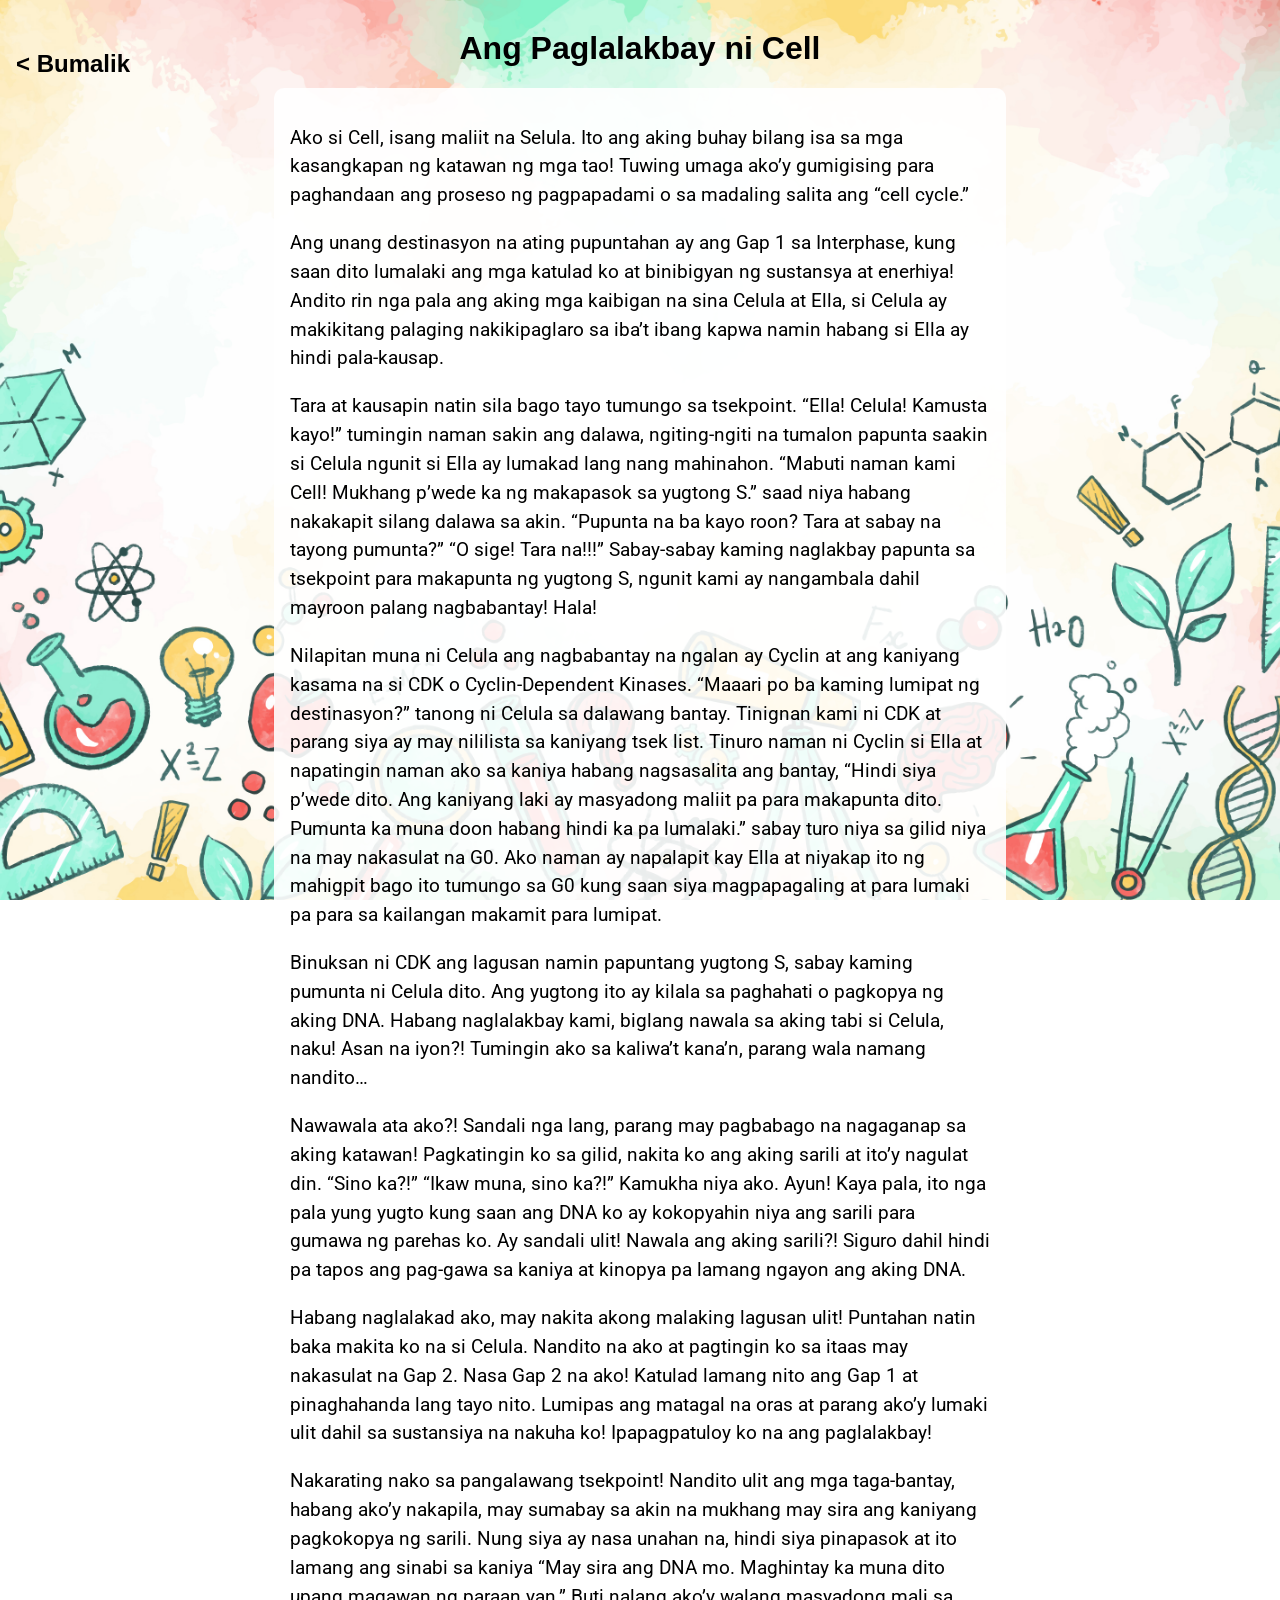
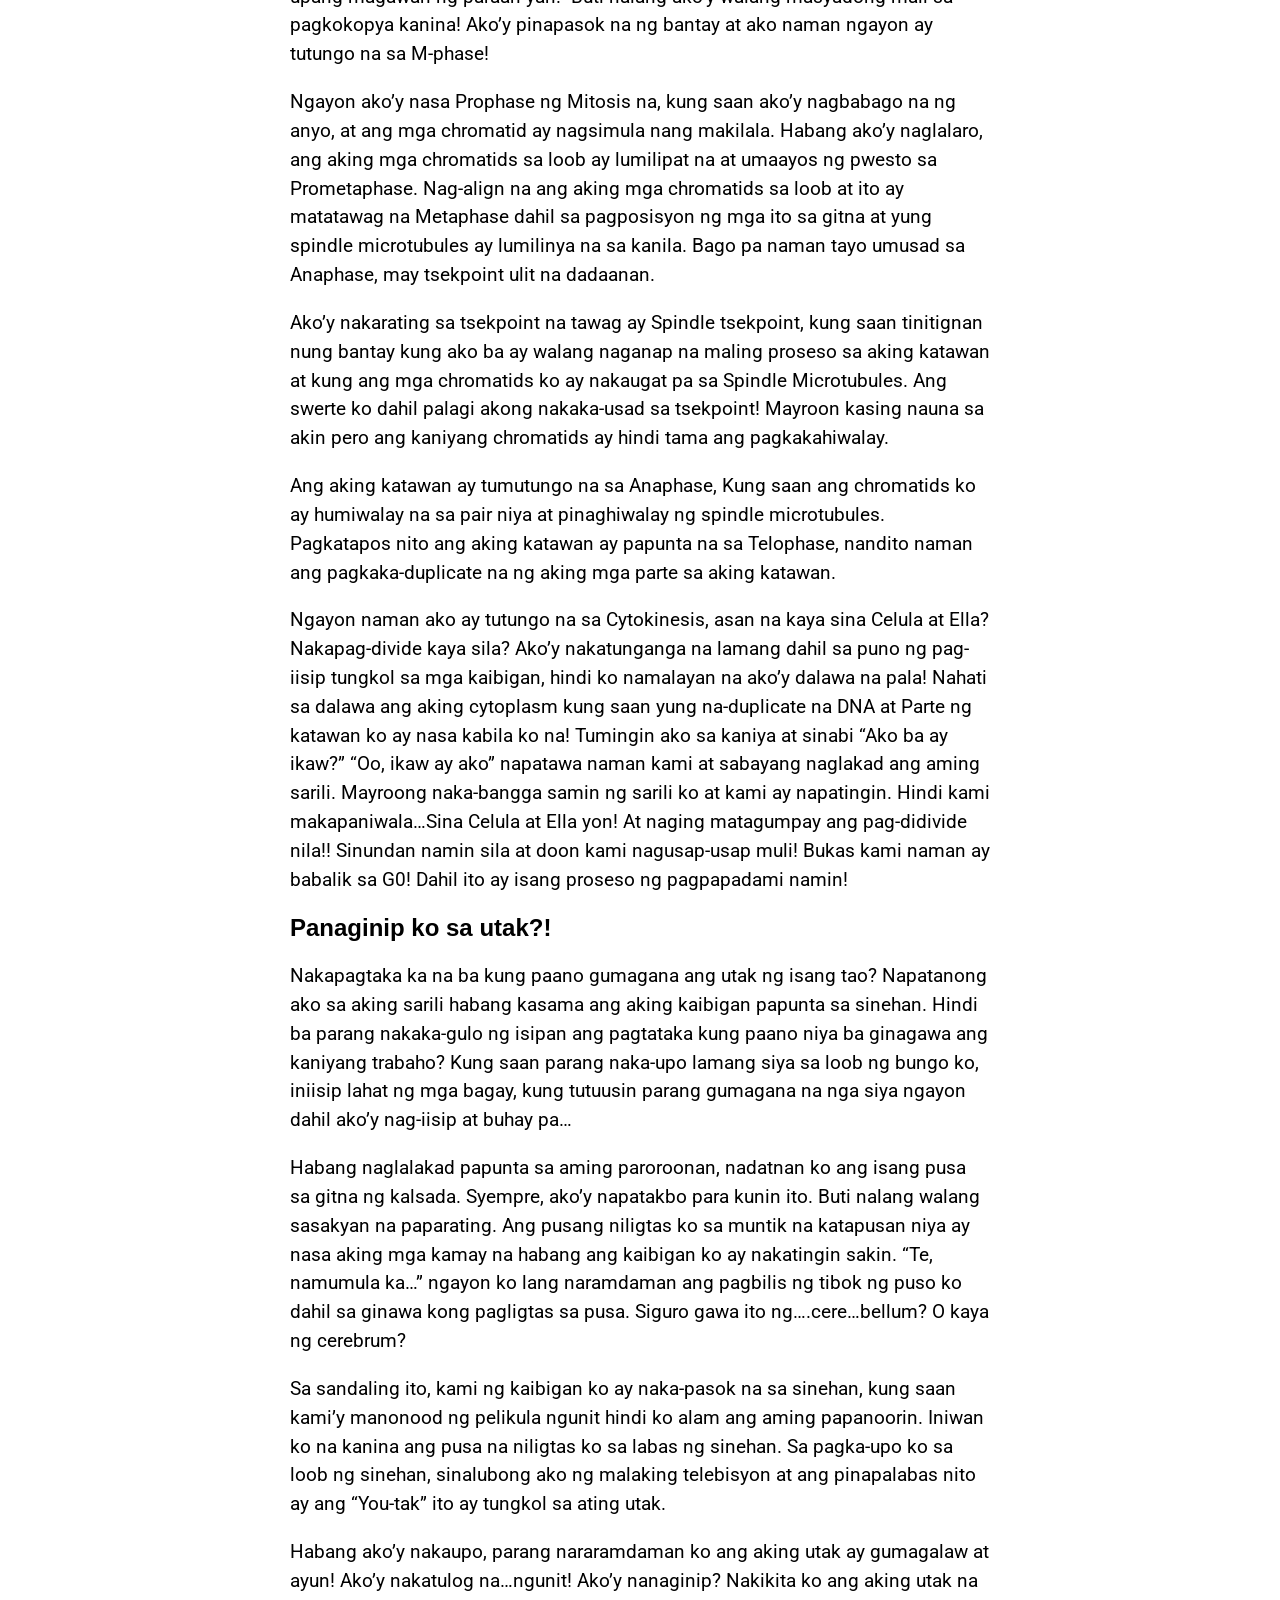
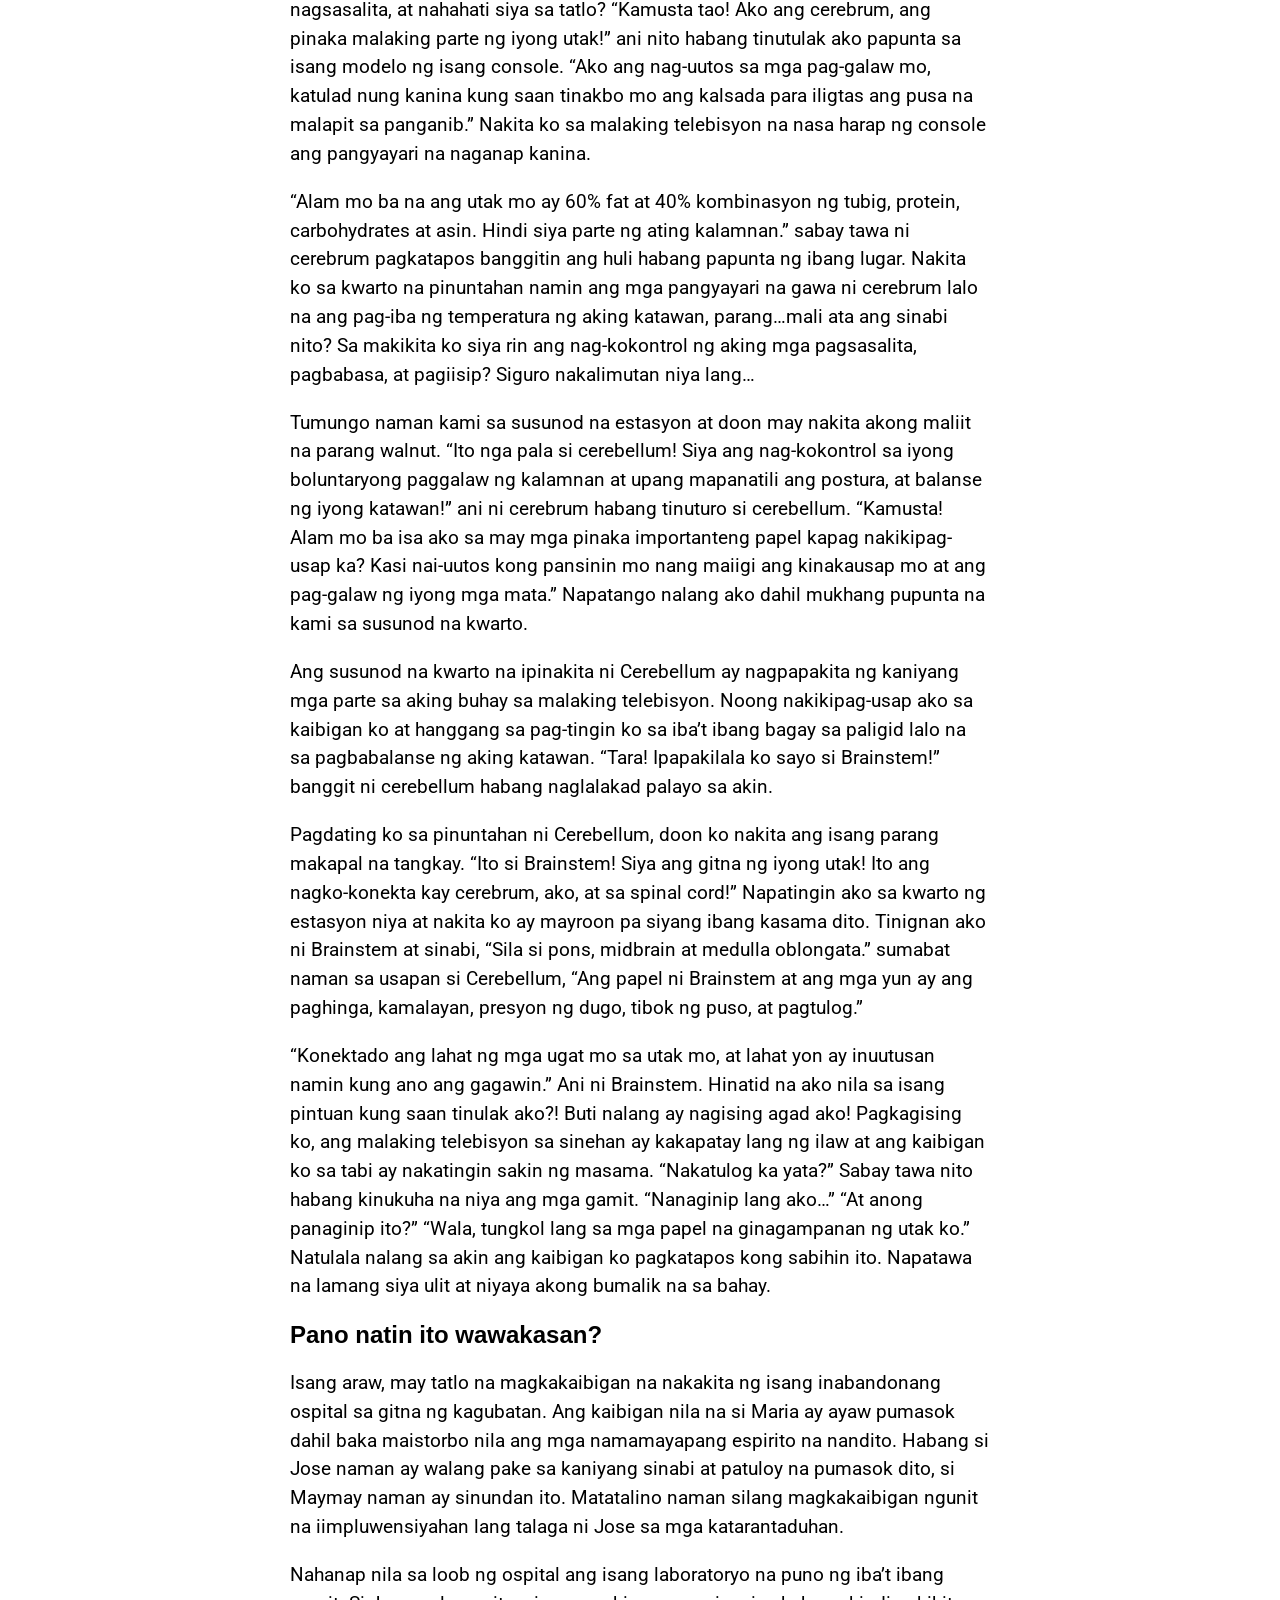
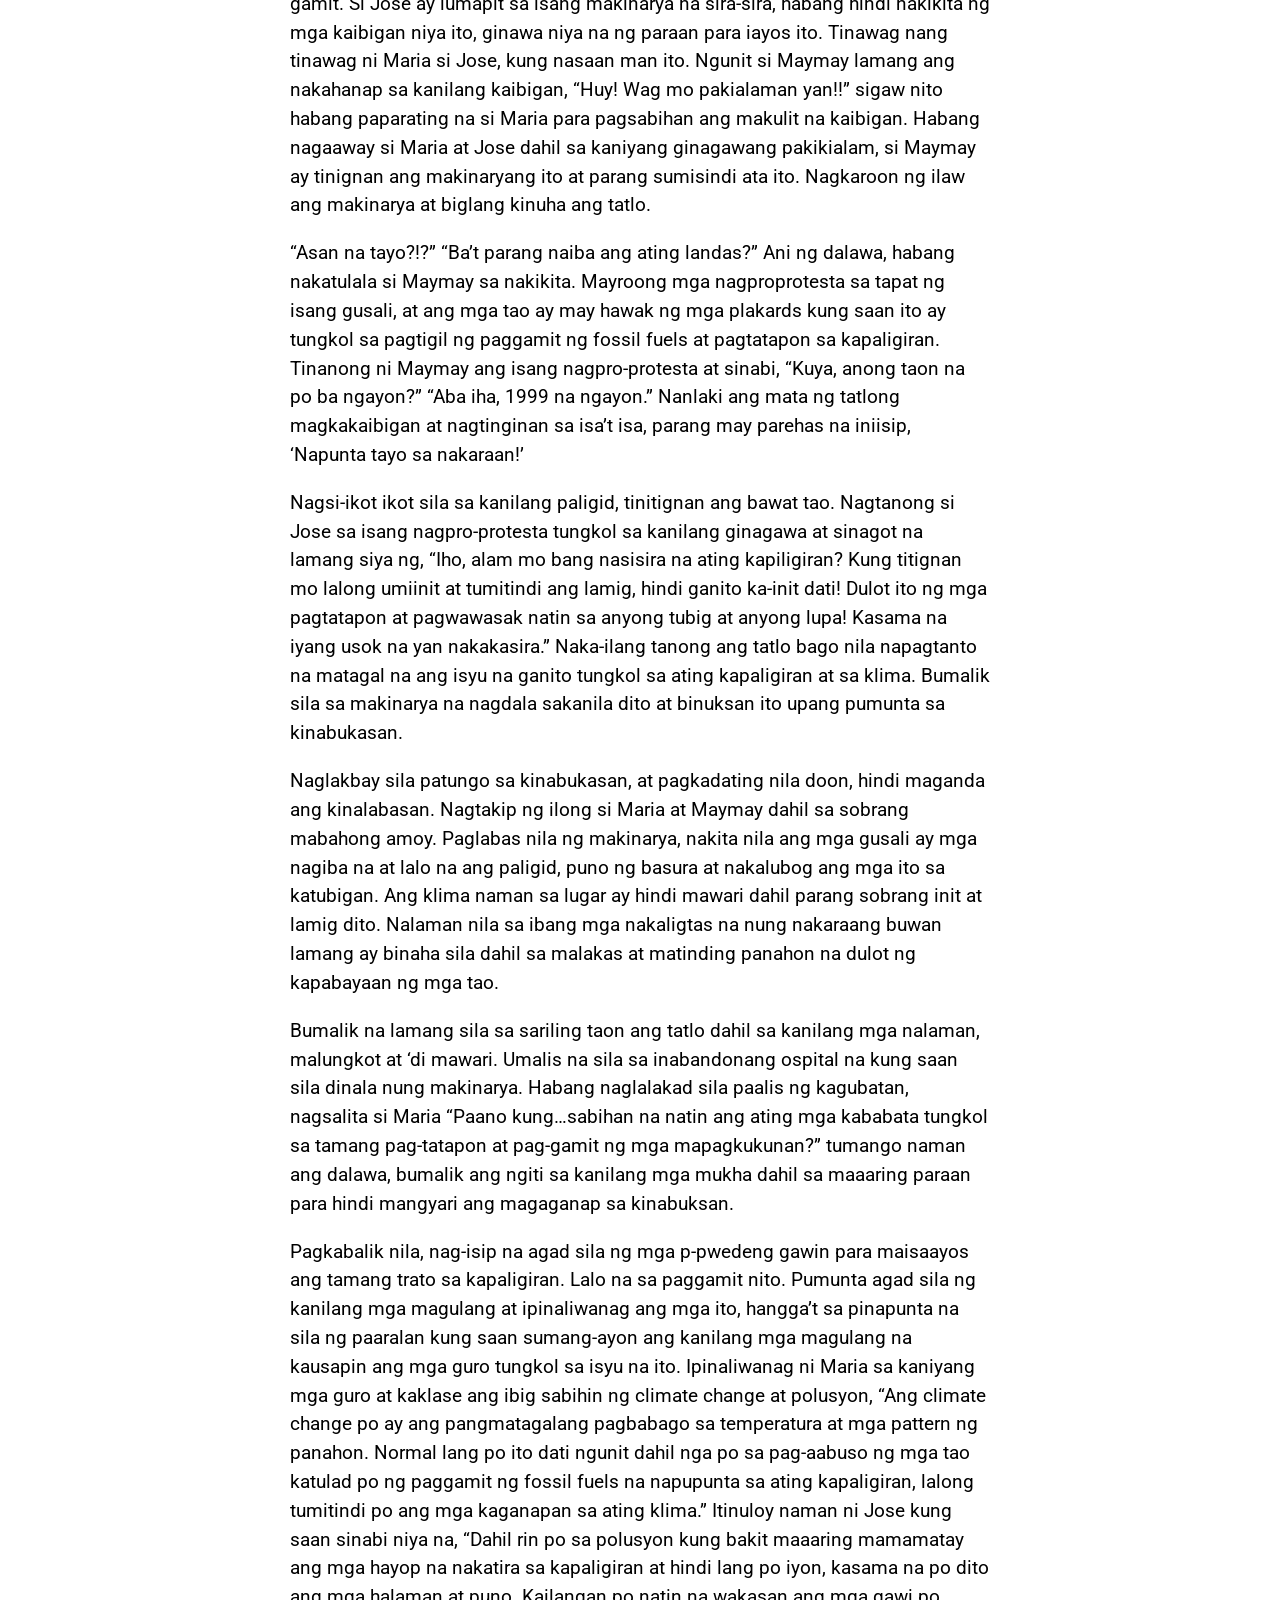
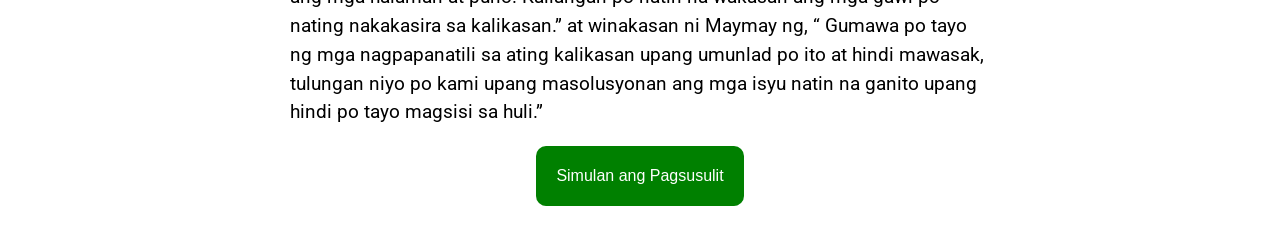
<file: Agham/aghamstory.html>
<!DOCTYPE html>
<html lang="en">
  <head>
    <meta charset="UTF-8" />
    <meta name="viewport" content="width=device-width, initial-scale=1.0" />
    <link rel="stylesheet" href="../story.css" />
    <title>Agham</title>
  </head>
  <body style="background-image: url(./3649627.jpg)">
    <div style="position: fixed; left: 1em">
      <h2 class="back"><a href="../mgapaksa.html">&lt; Bumalik</a></h2>
    </div>
    <h1 style="text-align: center">Ang Paglalakbay ni Cell</h1>
    <div style="display: flex; justify-content: center">
      <div class="white-card">
        <p>
          Ako si Cell, isang maliit na Selula. Ito ang aking buhay bilang isa sa
          mga kasangkapan ng katawan ng mga tao! Tuwing umaga ako’y gumigising
          para paghandaan ang proseso ng pagpapadami o sa madaling salita ang
          “cell cycle.”
        </p>
        <p>
          Ang unang destinasyon na ating pupuntahan ay ang Gap 1 sa Interphase,
          kung saan dito lumalaki ang mga katulad ko at binibigyan ng sustansya
          at enerhiya! Andito rin nga pala ang aking mga kaibigan na sina Celula
          at Ella, si Celula ay makikitang palaging nakikipaglaro sa iba’t ibang
          kapwa namin habang si Ella ay hindi pala-kausap.
        </p>
        <p>
          Tara at kausapin natin sila bago tayo tumungo sa tsekpoint. “Ella!
          Celula! Kamusta kayo!” tumingin naman sakin ang dalawa, ngiting-ngiti
          na tumalon papunta saakin si Celula ngunit si Ella ay lumakad lang
          nang mahinahon. “Mabuti naman kami Cell! Mukhang p’wede ka ng
          makapasok sa yugtong S.” saad niya habang nakakapit silang dalawa sa
          akin. “Pupunta na ba kayo roon? Tara at sabay na tayong pumunta?” “O
          sige! Tara na!!!” Sabay-sabay kaming naglakbay papunta sa tsekpoint
          para makapunta ng yugtong S, ngunit kami ay nangambala dahil mayroon
          palang nagbabantay! Hala!
        </p>
        <p>
          Nilapitan muna ni Celula ang nagbabantay na ngalan ay Cyclin at ang
          kaniyang kasama na si CDK o Cyclin-Dependent Kinases. “Maaari po ba
          kaming lumipat ng destinasyon?” tanong ni Celula sa dalawang bantay.
          Tinignan kami ni CDK at parang siya ay may nililista sa kaniyang tsek
          list. Tinuro naman ni Cyclin si Ella at napatingin naman ako sa kaniya
          habang nagsasalita ang bantay, “Hindi siya p’wede dito. Ang kaniyang
          laki ay masyadong maliit pa para makapunta dito. Pumunta ka muna doon
          habang hindi ka pa lumalaki.” sabay turo niya sa gilid niya na may
          nakasulat na G0. Ako naman ay napalapit kay Ella at niyakap ito ng
          mahigpit bago ito tumungo sa G0 kung saan siya magpapagaling at para
          lumaki pa para sa kailangan makamit para lumipat.
        </p>
        <p>
          Binuksan ni CDK ang lagusan namin papuntang yugtong S, sabay kaming
          pumunta ni Celula dito. Ang yugtong ito ay kilala sa paghahati o
          pagkopya ng aking DNA. Habang naglalakbay kami, biglang nawala sa
          aking tabi si Celula, naku! Asan na iyon?! Tumingin ako sa kaliwa’t
          kana’n, parang wala namang nandito…
        </p>
        <p>
          Nawawala ata ako?! Sandali nga lang, parang may pagbabago na nagaganap
          sa aking katawan! Pagkatingin ko sa gilid, nakita ko ang aking sarili
          at ito’y nagulat din. “Sino ka?!” “Ikaw muna, sino ka?!” Kamukha niya
          ako. Ayun! Kaya pala, ito nga pala yung yugto kung saan ang DNA ko ay
          kokopyahin niya ang sarili para gumawa ng parehas ko. Ay sandali ulit!
          Nawala ang aking sarili?! Siguro dahil hindi pa tapos ang pag-gawa sa
          kaniya at kinopya pa lamang ngayon ang aking DNA.
        </p>
        <p>
          Habang naglalakad ako, may nakita akong malaking lagusan ulit!
          Puntahan natin baka makita ko na si Celula. Nandito na ako at
          pagtingin ko sa itaas may nakasulat na Gap 2. Nasa Gap 2 na ako!
          Katulad lamang nito ang Gap 1 at pinaghahanda lang tayo nito. Lumipas
          ang matagal na oras at parang ako’y lumaki ulit dahil sa sustansiya na
          nakuha ko! Ipapagpatuloy ko na ang paglalakbay!
        </p>
        <p>
          Nakarating nako sa pangalawang tsekpoint! Nandito ulit ang mga
          taga-bantay, habang ako’y nakapila, may sumabay sa akin na mukhang may
          sira ang kaniyang pagkokopya ng sarili. Nung siya ay nasa unahan na,
          hindi siya pinapasok at ito lamang ang sinabi sa kaniya “May sira ang
          DNA mo. Maghintay ka muna dito upang magawan ng paraan yan.” Buti
          nalang ako’y walang masyadong mali sa pagkokopya kanina! Ako’y
          pinapasok na ng bantay at ako naman ngayon ay tutungo na sa M-phase!
        </p>
        <p>
          Ngayon ako’y nasa Prophase ng Mitosis na, kung saan ako’y nagbabago na
          ng anyo, at ang mga chromatid ay nagsimula nang makilala. Habang ako’y
          naglalaro, ang aking mga chromatids sa loob ay lumilipat na at umaayos
          ng pwesto sa Prometaphase. Nag-align na ang aking mga chromatids sa
          loob at ito ay matatawag na Metaphase dahil sa pagposisyon ng mga ito
          sa gitna at yung spindle microtubules ay lumilinya na sa kanila. Bago
          pa naman tayo umusad sa Anaphase, may tsekpoint ulit na dadaanan.
        </p>
        <p>
          Ako’y nakarating sa tsekpoint na tawag ay Spindle tsekpoint, kung saan
          tinitignan nung bantay kung ako ba ay walang naganap na maling proseso
          sa aking katawan at kung ang mga chromatids ko ay nakaugat pa sa
          Spindle Microtubules. Ang swerte ko dahil palagi akong nakaka-usad sa
          tsekpoint! Mayroon kasing nauna sa akin pero ang kaniyang chromatids
          ay hindi tama ang pagkakahiwalay.
        </p>
        <p>
          Ang aking katawan ay tumutungo na sa Anaphase, Kung saan ang
          chromatids ko ay humiwalay na sa pair niya at pinaghiwalay ng spindle
          microtubules. Pagkatapos nito ang aking katawan ay papunta na sa
          Telophase, nandito naman ang pagkaka-duplicate na ng aking mga parte
          sa aking katawan.
        </p>
        <p>
          Ngayon naman ako ay tutungo na sa Cytokinesis, asan na kaya sina
          Celula at Ella? Nakapag-divide kaya sila? Ako’y nakatunganga na lamang
          dahil sa puno ng pag-iisip tungkol sa mga kaibigan, hindi ko namalayan
          na ako’y dalawa na pala! Nahati sa dalawa ang aking cytoplasm kung
          saan yung na-duplicate na DNA at Parte ng katawan ko ay nasa kabila ko
          na! Tumingin ako sa kaniya at sinabi “Ako ba ay ikaw?” “Oo, ikaw ay
          ako” napatawa naman kami at sabayang naglakad ang aming sarili.
          Mayroong naka-bangga samin ng sarili ko at kami ay napatingin. Hindi
          kami makapaniwala…Sina Celula at Ella yon! At naging matagumpay ang
          pag-didivide nila!! Sinundan namin sila at doon kami nagusap-usap
          muli! Bukas kami naman ay babalik sa G0! Dahil ito ay isang proseso ng
          pagpapadami namin!
        </p>

        <h2>Panaginip ko sa utak?!</h2>
        <p>
          Nakapagtaka ka na ba kung paano gumagana ang utak ng isang tao?
          Napatanong ako sa aking sarili habang kasama ang aking kaibigan
          papunta sa sinehan. Hindi ba parang nakaka-gulo ng isipan ang
          pagtataka kung paano niya ba ginagawa ang kaniyang trabaho? Kung saan
          parang naka-upo lamang siya sa loob ng bungo ko, iniisip lahat ng mga
          bagay, kung tutuusin parang gumagana na nga siya ngayon dahil ako’y
          nag-iisip at buhay pa…
        </p>
        <p>
          Habang naglalakad papunta sa aming paroroonan, nadatnan ko ang isang
          pusa sa gitna ng kalsada. Syempre, ako’y napatakbo para kunin ito.
          Buti nalang walang sasakyan na paparating. Ang pusang niligtas ko sa
          muntik na katapusan niya ay nasa aking mga kamay na habang ang
          kaibigan ko ay nakatingin sakin. “Te, namumula ka…” ngayon ko lang
          naramdaman ang pagbilis ng tibok ng puso ko dahil sa ginawa kong
          pagligtas sa pusa. Siguro gawa ito ng….cere…bellum? O kaya ng
          cerebrum?
        </p>
        <p>
          Sa sandaling ito, kami ng kaibigan ko ay naka-pasok na sa sinehan,
          kung saan kami’y manonood ng pelikula ngunit hindi ko alam ang aming
          papanoorin. Iniwan ko na kanina ang pusa na niligtas ko sa labas ng
          sinehan. Sa pagka-upo ko sa loob ng sinehan, sinalubong ako ng
          malaking telebisyon at ang pinapalabas nito ay ang “You-tak” ito ay
          tungkol sa ating utak.
        </p>
        <p>
          Habang ako’y nakaupo, parang nararamdaman ko ang aking utak ay
          gumagalaw at ayun! Ako’y nakatulog na…ngunit! Ako’y nanaginip?
          Nakikita ko ang aking utak na nagsasalita, at nahahati siya sa tatlo?
          “Kamusta tao! Ako ang cerebrum, ang pinaka malaking parte ng iyong
          utak!” ani nito habang tinutulak ako papunta sa isang modelo ng isang
          console. “Ako ang nag-uutos sa mga pag-galaw mo, katulad nung kanina
          kung saan tinakbo mo ang kalsada para iligtas ang pusa na malapit sa
          panganib.” Nakita ko sa malaking telebisyon na nasa harap ng console
          ang pangyayari na naganap kanina.
        </p>
        <p>
          “Alam mo ba na ang utak mo ay 60% fat at 40% kombinasyon ng tubig,
          protein, carbohydrates at asin. Hindi siya parte ng ating kalamnan.”
          sabay tawa ni cerebrum pagkatapos banggitin ang huli habang papunta ng
          ibang lugar. Nakita ko sa kwarto na pinuntahan namin ang mga
          pangyayari na gawa ni cerebrum lalo na ang pag-iba ng temperatura ng
          aking katawan, parang…mali ata ang sinabi nito? Sa makikita ko siya
          rin ang nag-kokontrol ng aking mga pagsasalita, pagbabasa, at
          pagiisip? Siguro nakalimutan niya lang…
        </p>
        <p>
          Tumungo naman kami sa susunod na estasyon at doon may nakita akong
          maliit na parang walnut. “Ito nga pala si cerebellum! Siya ang
          nag-kokontrol sa iyong boluntaryong paggalaw ng kalamnan at upang
          mapanatili ang postura, at balanse ng iyong katawan!” ani ni cerebrum
          habang tinuturo si cerebellum. “Kamusta! Alam mo ba isa ako sa may mga
          pinaka importanteng papel kapag nakikipag-usap ka? Kasi nai-uutos kong
          pansinin mo nang maiigi ang kinakausap mo at ang pag-galaw ng iyong
          mga mata.” Napatango nalang ako dahil mukhang pupunta na kami sa
          susunod na kwarto.
        </p>
        <p>
          Ang susunod na kwarto na ipinakita ni Cerebellum ay nagpapakita ng
          kaniyang mga parte sa aking buhay sa malaking telebisyon. Noong
          nakikipag-usap ako sa kaibigan ko at hanggang sa pag-tingin ko sa
          iba’t ibang bagay sa paligid lalo na sa pagbabalanse ng aking katawan.
          “Tara! Ipapakilala ko sayo si Brainstem!” banggit ni cerebellum habang
          naglalakad palayo sa akin.
        </p>
        <p>
          Pagdating ko sa pinuntahan ni Cerebellum, doon ko nakita ang isang
          parang makapal na tangkay. “Ito si Brainstem! Siya ang gitna ng iyong
          utak! Ito ang nagko-konekta kay cerebrum, ako, at sa spinal cord!”
          Napatingin ako sa kwarto ng estasyon niya at nakita ko ay mayroon pa
          siyang ibang kasama dito. Tinignan ako ni Brainstem at sinabi, “Sila
          si pons, midbrain at medulla oblongata.” sumabat naman sa usapan si
          Cerebellum, “Ang papel ni Brainstem at ang mga yun ay ang paghinga,
          kamalayan, presyon ng dugo, tibok ng puso, at pagtulog.”
        </p>
        <p>
          “Konektado ang lahat ng mga ugat mo sa utak mo, at lahat yon ay
          inuutusan namin kung ano ang gagawin.” Ani ni Brainstem. Hinatid na
          ako nila sa isang pintuan kung saan tinulak ako?! Buti nalang ay
          nagising agad ako! Pagkagising ko, ang malaking telebisyon sa sinehan
          ay kakapatay lang ng ilaw at ang kaibigan ko sa tabi ay nakatingin
          sakin ng masama. “Nakatulog ka yata?” Sabay tawa nito habang kinukuha
          na niya ang mga gamit. “Nanaginip lang ako…” “At anong panaginip ito?”
          “Wala, tungkol lang sa mga papel na ginagampanan ng utak ko.” Natulala
          nalang sa akin ang kaibigan ko pagkatapos kong sabihin ito. Napatawa
          na lamang siya ulit at niyaya akong bumalik na sa bahay.
        </p>

        <h2>Pano natin ito wawakasan?</h2>
        <p>
          Isang araw, may tatlo na magkakaibigan na nakakita ng isang
          inabandonang ospital sa gitna ng kagubatan. Ang kaibigan nila na si
          Maria ay ayaw pumasok dahil baka maistorbo nila ang mga namamayapang
          espirito na nandito. Habang si Jose naman ay walang pake sa kaniyang
          sinabi at patuloy na pumasok dito, si Maymay naman ay sinundan ito.
          Matatalino naman silang magkakaibigan ngunit na iimpluwensiyahan lang
          talaga ni Jose sa mga katarantaduhan.
        </p>
        <p>
          Nahanap nila sa loob ng ospital ang isang laboratoryo na puno ng iba’t
          ibang gamit. Si Jose ay lumapit sa isang makinarya na sira-sira,
          habang hindi nakikita ng mga kaibigan niya ito, ginawa niya na ng
          paraan para iayos ito. Tinawag nang tinawag ni Maria si Jose, kung
          nasaan man ito. Ngunit si Maymay lamang ang nakahanap sa kanilang
          kaibigan, “Huy! Wag mo pakialaman yan!!” sigaw nito habang paparating
          na si Maria para pagsabihan ang makulit na kaibigan. Habang nagaaway
          si Maria at Jose dahil sa kaniyang ginagawang pakikialam, si Maymay ay
          tinignan ang makinaryang ito at parang sumisindi ata ito. Nagkaroon ng
          ilaw ang makinarya at biglang kinuha ang tatlo.
        </p>
        <p>
          “Asan na tayo?!?” “Ba’t parang naiba ang ating landas?” Ani ng dalawa,
          habang nakatulala si Maymay sa nakikita. Mayroong mga nagproprotesta
          sa tapat ng isang gusali, at ang mga tao ay may hawak ng mga plakards
          kung saan ito ay tungkol sa pagtigil ng paggamit ng fossil fuels at
          pagtatapon sa kapaligiran. Tinanong ni Maymay ang isang
          nagpro-protesta at sinabi, “Kuya, anong taon na po ba ngayon?” “Aba
          iha, 1999 na ngayon.” Nanlaki ang mata ng tatlong magkakaibigan at
          nagtinginan sa isa’t isa, parang may parehas na iniisip, ‘Napunta tayo
          sa nakaraan!’
        </p>
        <p>
          Nagsi-ikot ikot sila sa kanilang paligid, tinitignan ang bawat tao.
          Nagtanong si Jose sa isang nagpro-protesta tungkol sa kanilang
          ginagawa at sinagot na lamang siya ng, “Iho, alam mo bang nasisira na
          ating kapiligiran? Kung titignan mo lalong umiinit at tumitindi ang
          lamig, hindi ganito ka-init dati! Dulot ito ng mga pagtatapon at
          pagwawasak natin sa anyong tubig at anyong lupa! Kasama na iyang usok
          na yan nakakasira.” Naka-ilang tanong ang tatlo bago nila napagtanto
          na matagal na ang isyu na ganito tungkol sa ating kapaligiran at sa
          klima. Bumalik sila sa makinarya na nagdala sakanila dito at binuksan
          ito upang pumunta sa kinabukasan.
        </p>
        <p>
          Naglakbay sila patungo sa kinabukasan, at pagkadating nila doon, hindi
          maganda ang kinalabasan. Nagtakip ng ilong si Maria at Maymay dahil sa
          sobrang mabahong amoy. Paglabas nila ng makinarya, nakita nila ang mga
          gusali ay mga nagiba na at lalo na ang paligid, puno ng basura at
          nakalubog ang mga ito sa katubigan. Ang klima naman sa lugar ay hindi
          mawari dahil parang sobrang init at lamig dito. Nalaman nila sa ibang
          mga nakaligtas na nung nakaraang buwan lamang ay binaha sila dahil sa
          malakas at matinding panahon na dulot ng kapabayaan ng mga tao.
        </p>
        <p>
          Bumalik na lamang sila sa sariling taon ang tatlo dahil sa kanilang
          mga nalaman, malungkot at ‘di mawari. Umalis na sila sa inabandonang
          ospital na kung saan sila dinala nung makinarya. Habang naglalakad
          sila paalis ng kagubatan, nagsalita si Maria “Paano kung…sabihan na
          natin ang ating mga kababata tungkol sa tamang pag-tatapon at
          pag-gamit ng mga mapagkukunan?” tumango naman ang dalawa, bumalik ang
          ngiti sa kanilang mga mukha dahil sa maaaring paraan para hindi
          mangyari ang magaganap sa kinabuksan.
        </p>
        <p>
          Pagkabalik nila, nag-isip na agad sila ng mga p-pwedeng gawin para
          maisaayos ang tamang trato sa kapaligiran. Lalo na sa paggamit nito.
          Pumunta agad sila ng kanilang mga magulang at ipinaliwanag ang mga
          ito, hangga’t sa pinapunta na sila ng paaralan kung saan sumang-ayon
          ang kanilang mga magulang na kausapin ang mga guro tungkol sa isyu na
          ito. Ipinaliwanag ni Maria sa kaniyang mga guro at kaklase ang ibig
          sabihin ng climate change at polusyon, “Ang climate change po ay ang
          pangmatagalang pagbabago sa temperatura at mga pattern ng panahon.
          Normal lang po ito dati ngunit dahil nga po sa pag-aabuso ng mga tao
          katulad po ng paggamit ng fossil fuels na napupunta sa ating
          kapaligiran, lalong tumitindi po ang mga kaganapan sa ating klima.”
          Itinuloy naman ni Jose kung saan sinabi niya na, “Dahil rin po sa
          polusyon kung bakit maaaring mamamatay ang mga hayop na nakatira sa
          kapaligiran at hindi lang po iyon, kasama na po dito ang mga halaman
          at puno. Kailangan po natin na wakasan ang mga gawi po nating
          nakakasira sa kalikasan.” at winakasan ni Maymay ng, “ Gumawa po tayo
          ng mga nagpapanatili sa ating kalikasan upang umunlad po ito at hindi
          mawasak, tulungan niyo po kami upang masolusyonan ang mga isyu natin
          na ganito upang hindi po tayo magsisi sa huli.”
        </p>

        <div style="text-align: center">
          <a href="./aghamtest.html">
            <button class="test-button">Simulan ang Pagsusulit</button>
          </a>
        </div>
      </div>
    </div>
  </body>
</html>
</file>
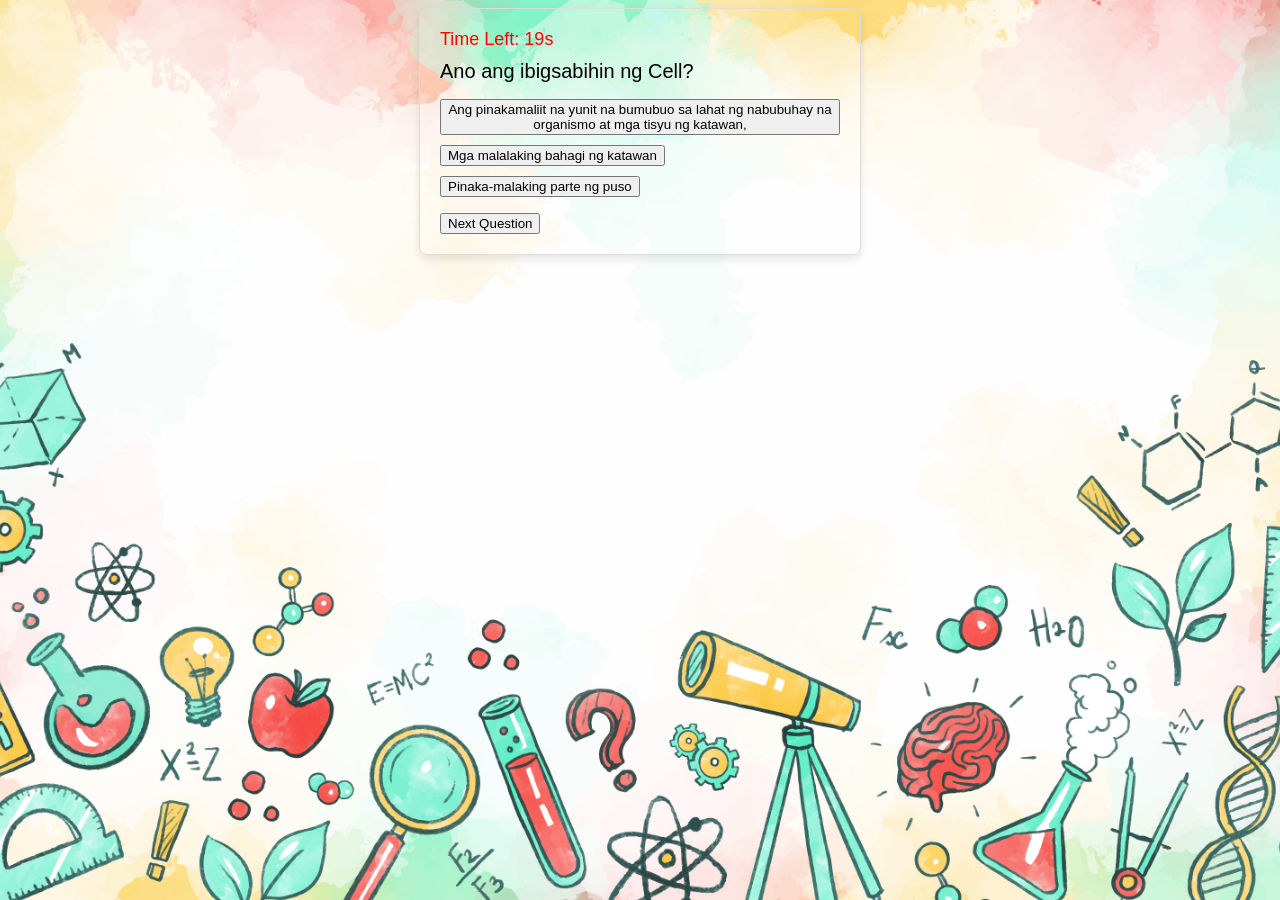
<file: Agham/aghamtest.html>
<!DOCTYPE html>
<html lang="en">
  <head>
    <meta charset="UTF-8" />
    <meta name="viewport" content="width=device-width, initial-scale=1.0" />
    <title>Document</title>
    <style>
      /* Basic styling for the quiz */
      .quiz-container {
        font-family: Arial, sans-serif;
        max-width: 400px;
        margin: auto;
        padding: 20px;
        border: 1px solid #ddd;
        border-radius: 8px;
        box-shadow: 0 4px 8px rgba(0, 0, 0, 0.1);
      }
      .timer {
        font-size: 18px;
        color: #f00;
        margin-bottom: 10px;
      }
      .question {
        font-size: 20px;
        margin-bottom: 15px;
      }
      .choices {
        list-style-type: none;
        padding: 0;
      }
      .choices li {
        margin-bottom: 10px;
      }
      .essay-container {
        margin-top: 20px;
      }
    </style>
  </head>
  <body
    style="
      background-image: url(./3649627.jpg);
      background-position: center;
      background-size: cover;
      background-repeat: no-repeat;
      background-attachment: fixed;
    "
  >
    <div class="quiz-container">
      <div id="timer" class="timer"></div>
      <div id="question" class="question"></div>
      <ul id="choices" class="choices"></ul>

      <!-- Essay input field and button -->
      <div id="essayContainer" class="essay-container" style="display: none">
        <textarea
          id="essayAnswer"
          rows="5"
          cols="30"
          placeholder="Write your answer here..."
        ></textarea>
        <button onclick="submitEssay()">Submit Essay</button>
      </div>

      <button id="nextButton" onclick="nextQuestion()">Next Question</button>
      <button
        id="completeButton"
        onclick="completeQuiz()"
        style="display: none"
      >
        Complete Quiz
      </button>
      <div id="result" style="display: none; margin-top: 20px"></div>
    </div>

    <script src="quiz.js"></script>
  </body>
</html>
</file>
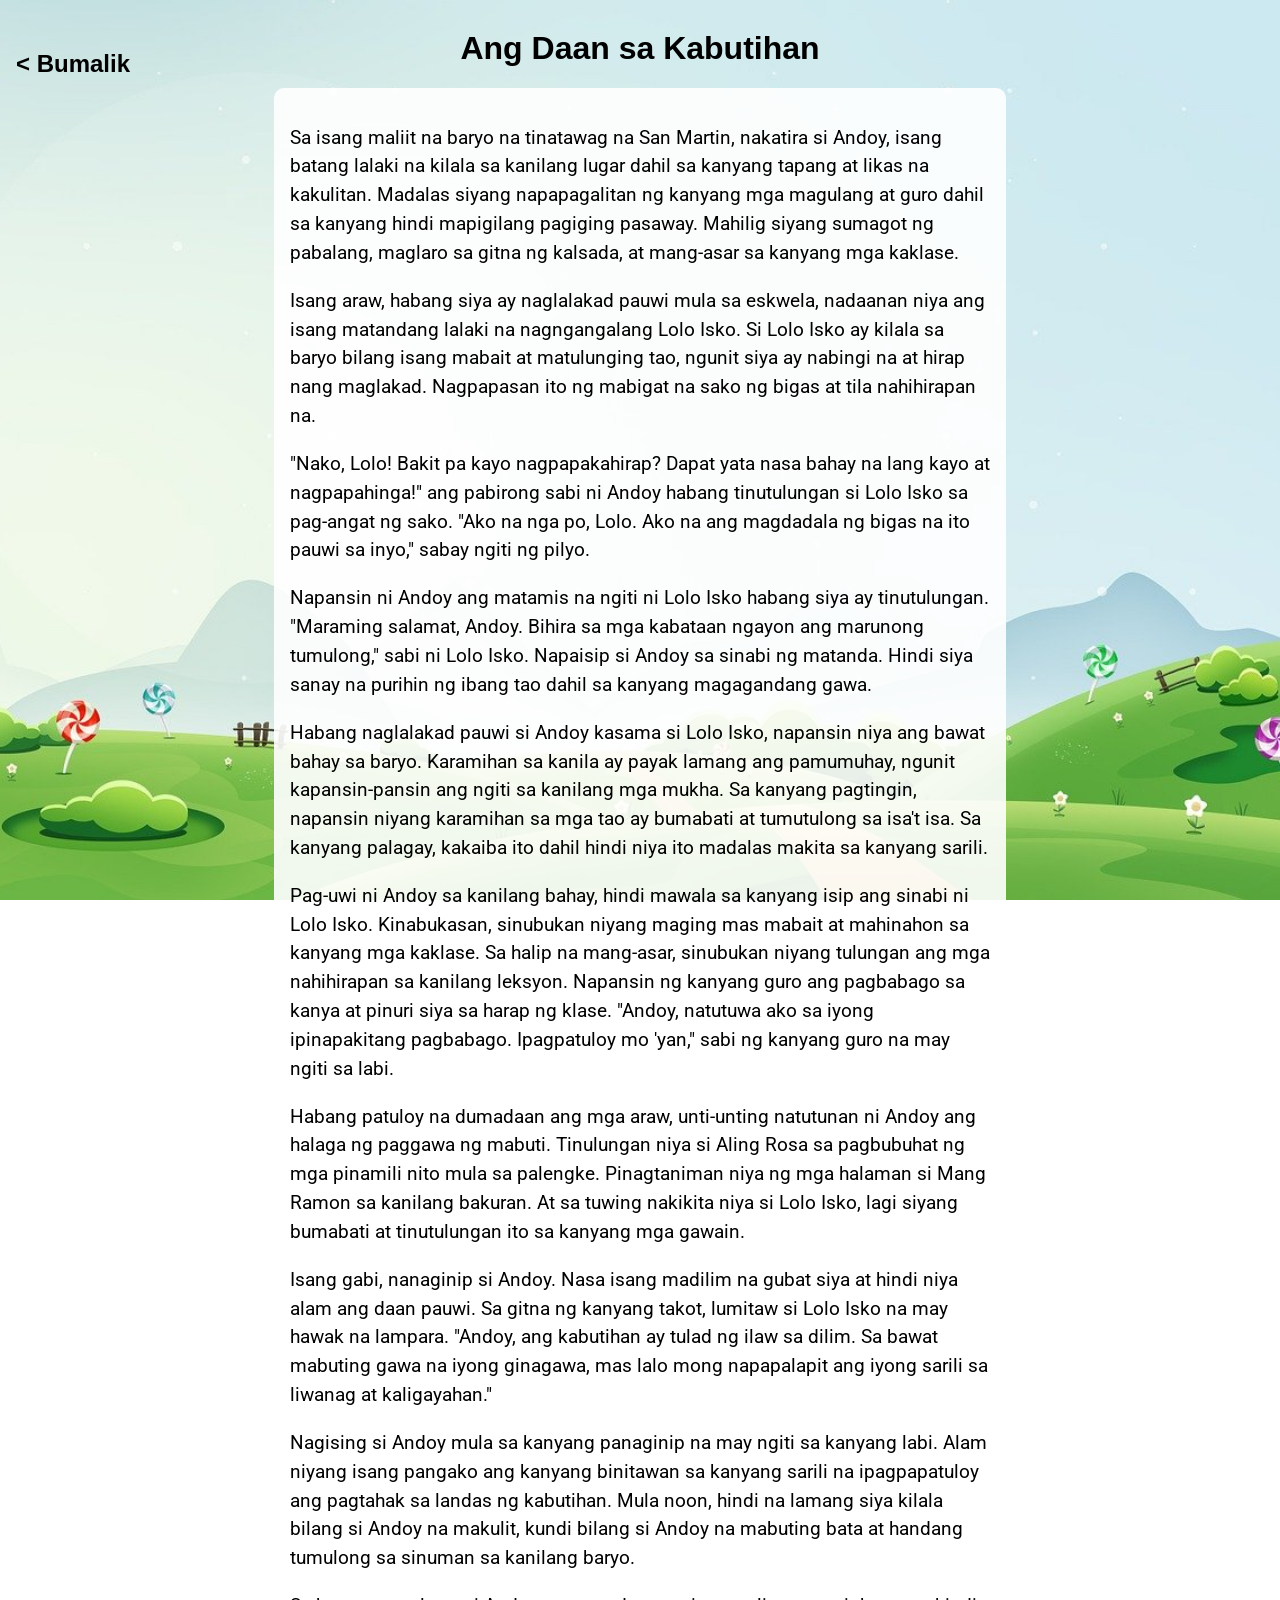
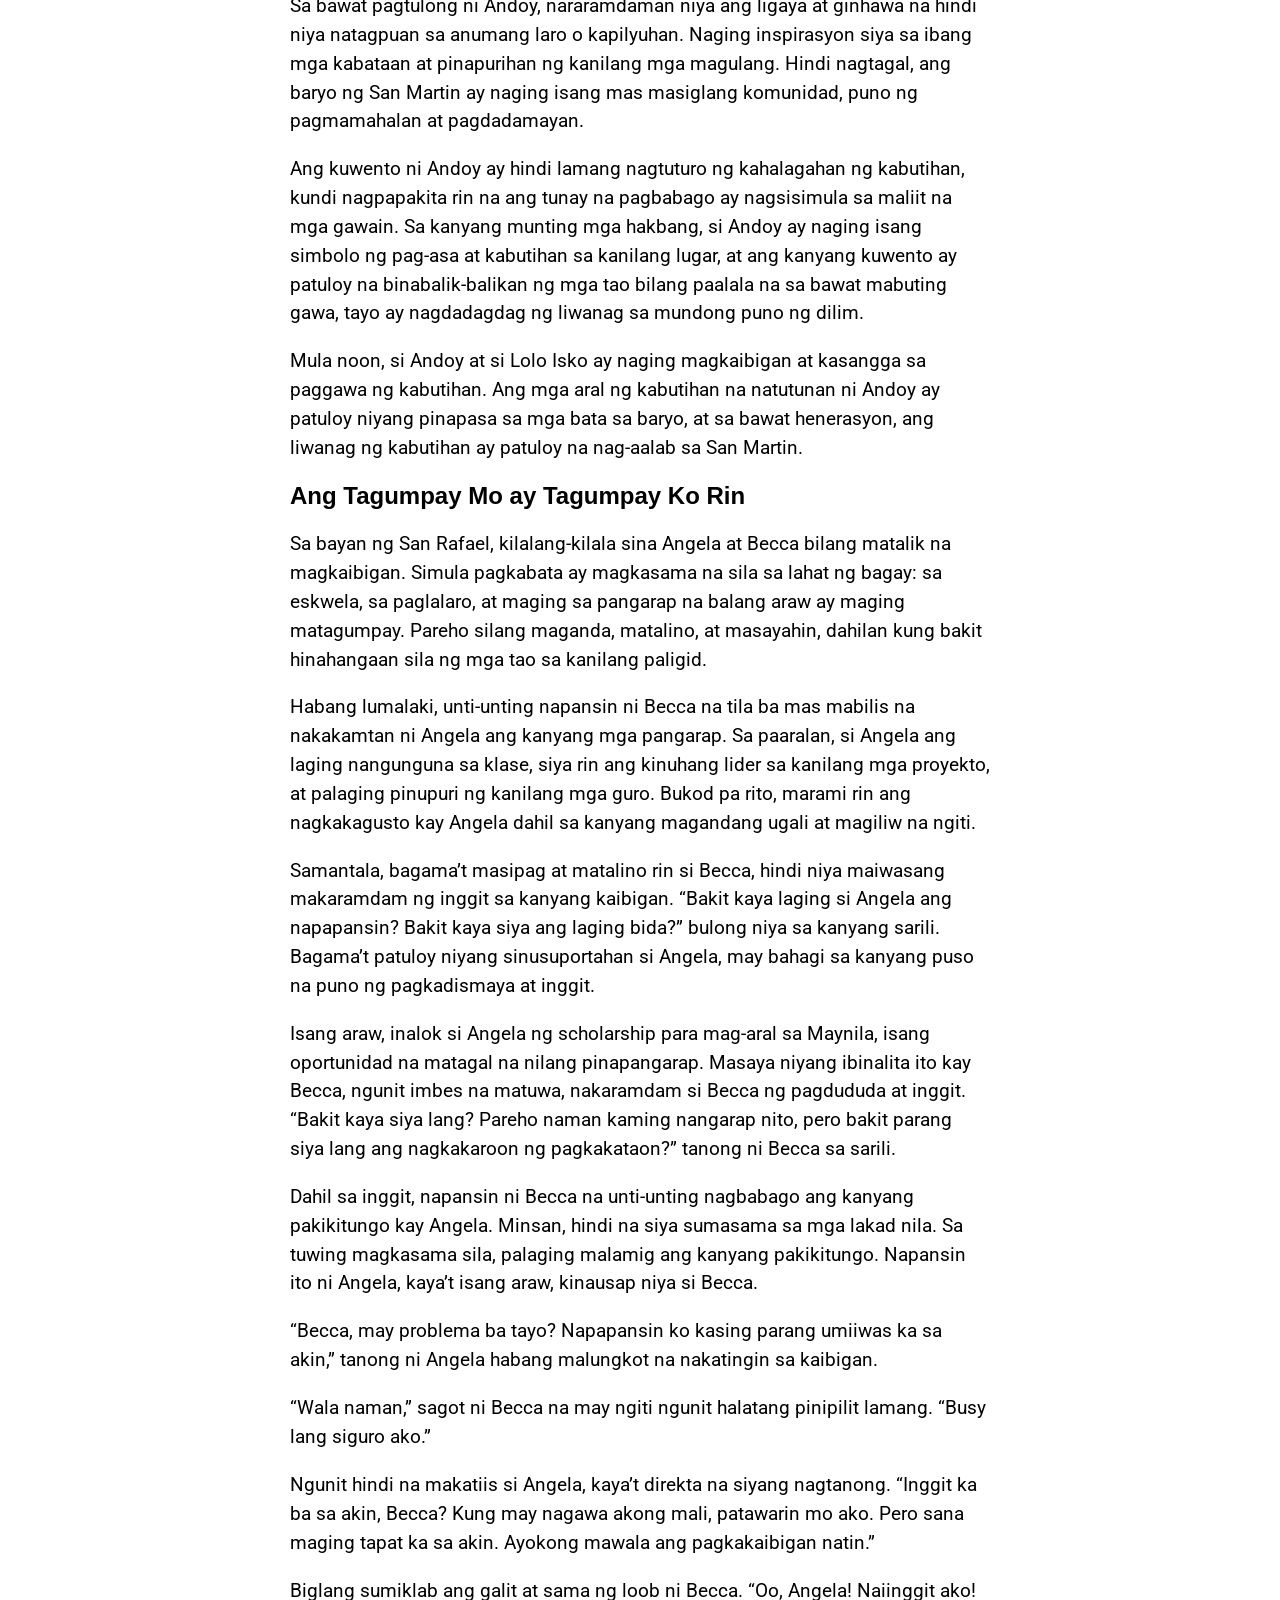
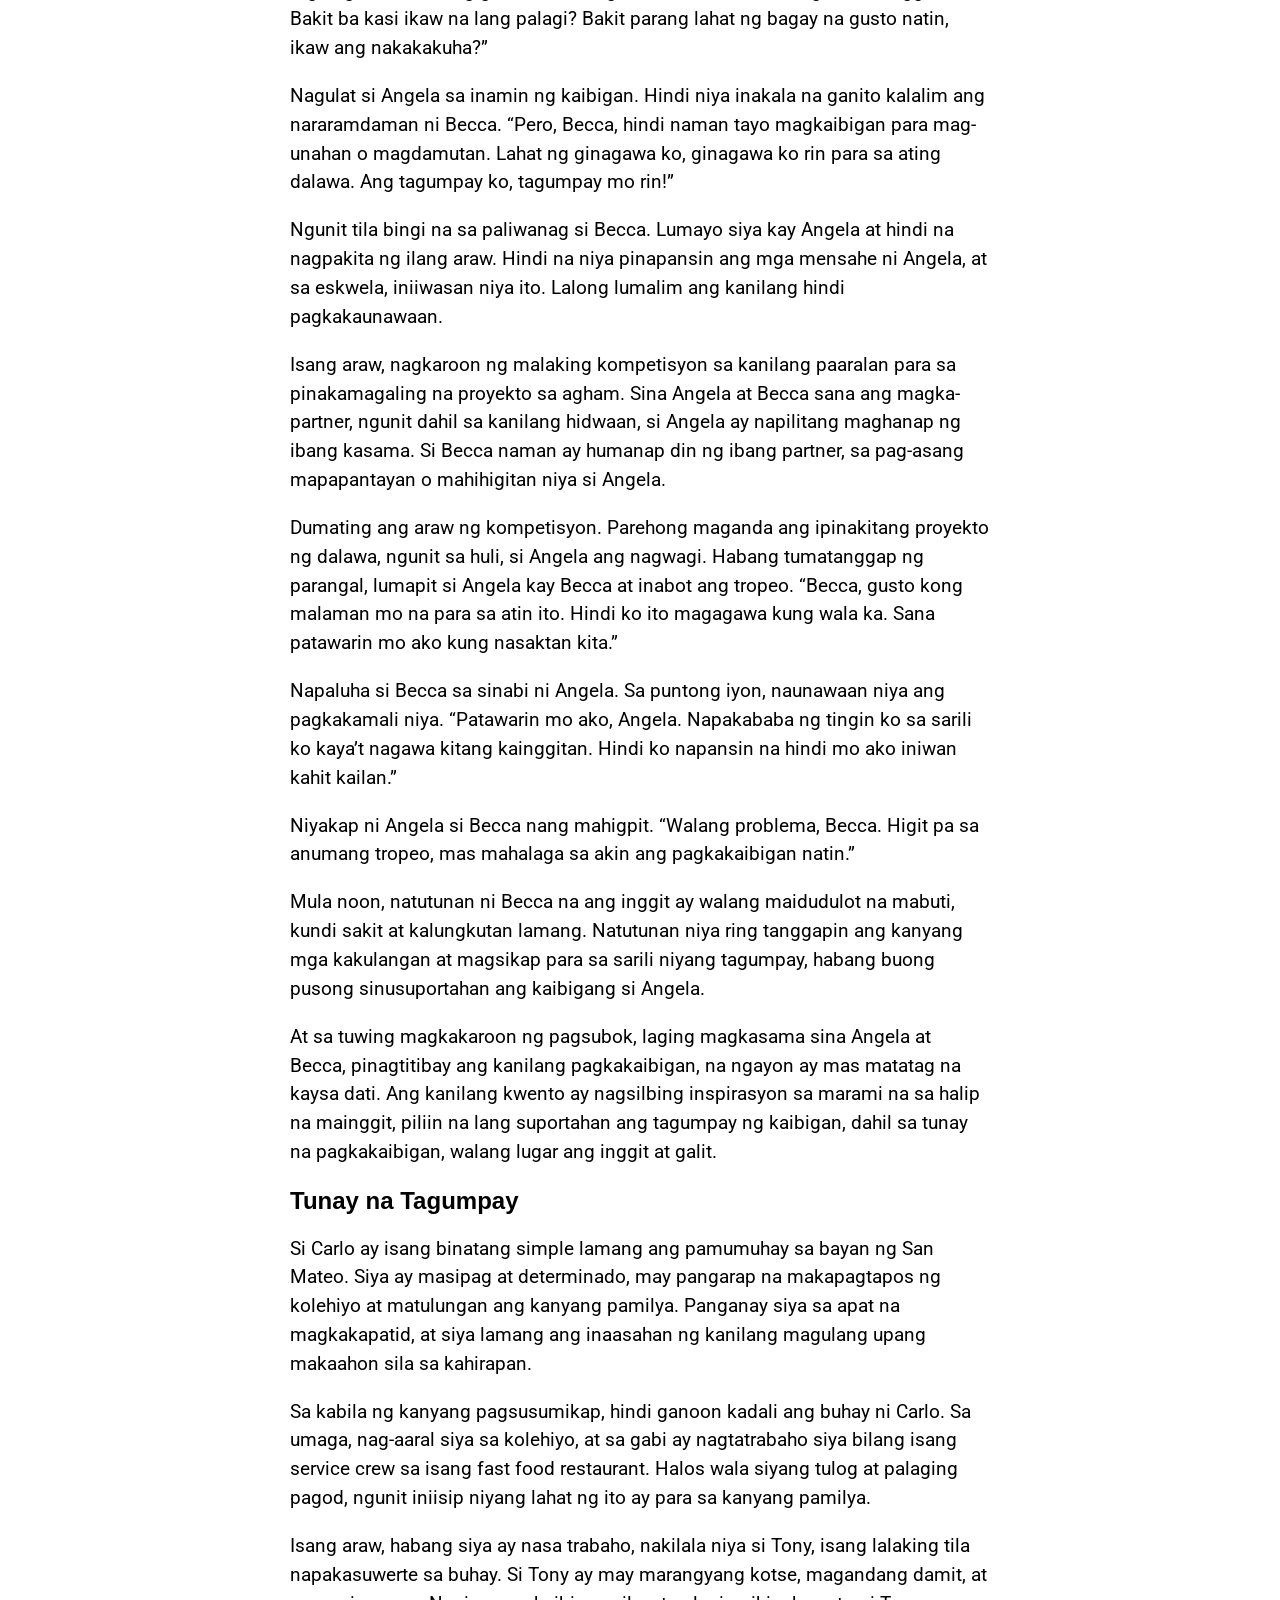
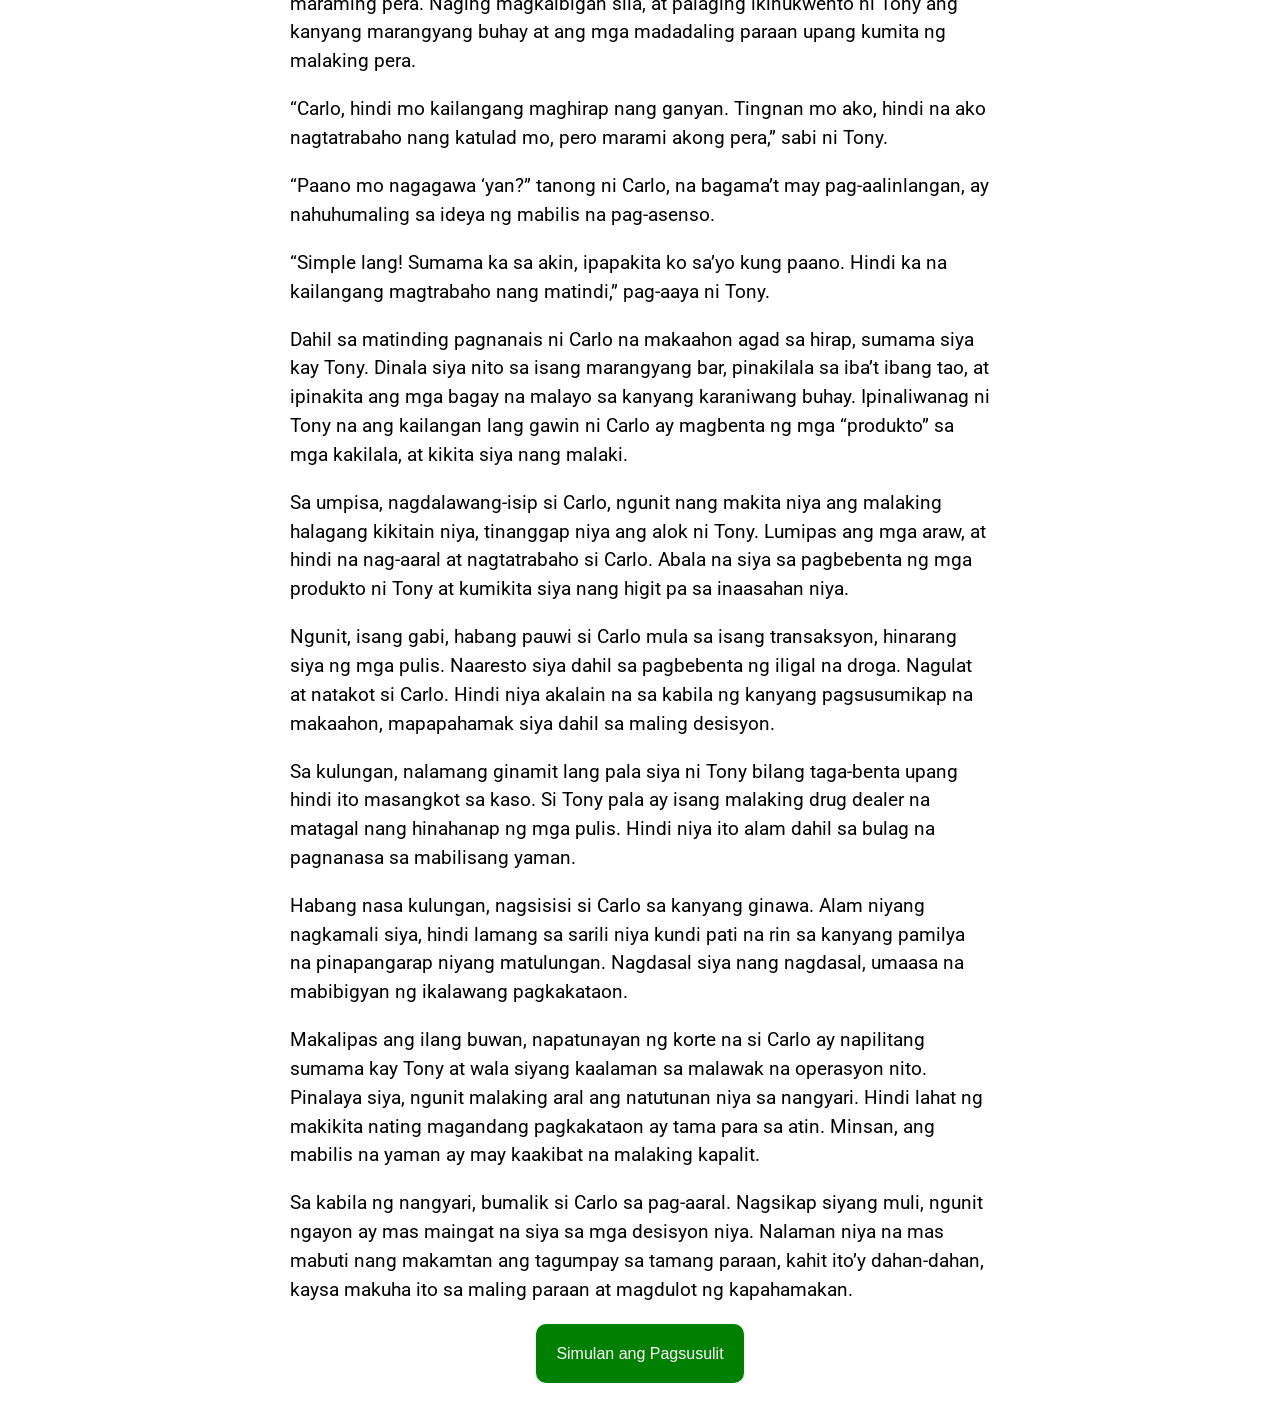
<file: Esp/espStory.html>
<!DOCTYPE html>
<html lang="en">
  <head>
    <meta charset="UTF-8" />
    <meta name="viewport" content="width=device-width, initial-scale=1.0" />
    <link rel="stylesheet" href="../story.css" />
    <title>Esp</title>
  </head>
  <body style="background-image: url(header2.jpg)">
    <div style="position: fixed; left: 1em">
      <h2 class="back"><a href="../mgapaksa.html">&lt; Bumalik</a></h2>
    </div>
    <h1 style="text-align: center">Ang Daan sa Kabutihan</h1>
    <div style="display: flex; justify-content: center">
      <div class="white-card">
        <p>
          Sa isang maliit na baryo na tinatawag na San Martin, nakatira si
          Andoy, isang batang lalaki na kilala sa kanilang lugar dahil sa
          kanyang tapang at likas na kakulitan. Madalas siyang napapagalitan ng
          kanyang mga magulang at guro dahil sa kanyang hindi mapigilang
          pagiging pasaway. Mahilig siyang sumagot ng pabalang, maglaro sa gitna
          ng kalsada, at mang-asar sa kanyang mga kaklase.
        </p>
        <p>
          Isang araw, habang siya ay naglalakad pauwi mula sa eskwela, nadaanan
          niya ang isang matandang lalaki na nagngangalang Lolo Isko. Si Lolo
          Isko ay kilala sa baryo bilang isang mabait at matulunging tao, ngunit
          siya ay nabingi na at hirap nang maglakad. Nagpapasan ito ng mabigat
          na sako ng bigas at tila nahihirapan na.
        </p>
        <p>
          "Nako, Lolo! Bakit pa kayo nagpapakahirap? Dapat yata nasa bahay na
          lang kayo at nagpapahinga!" ang pabirong sabi ni Andoy habang
          tinutulungan si Lolo Isko sa pag-angat ng sako. "Ako na nga po, Lolo.
          Ako na ang magdadala ng bigas na ito pauwi sa inyo," sabay ngiti ng
          pilyo.
        </p>
        <p>
          Napansin ni Andoy ang matamis na ngiti ni Lolo Isko habang siya ay
          tinutulungan. "Maraming salamat, Andoy. Bihira sa mga kabataan ngayon
          ang marunong tumulong," sabi ni Lolo Isko. Napaisip si Andoy sa sinabi
          ng matanda. Hindi siya sanay na purihin ng ibang tao dahil sa kanyang
          magagandang gawa.
        </p>
        <p>
          Habang naglalakad pauwi si Andoy kasama si Lolo Isko, napansin niya
          ang bawat bahay sa baryo. Karamihan sa kanila ay payak lamang ang
          pamumuhay, ngunit kapansin-pansin ang ngiti sa kanilang mga mukha. Sa
          kanyang pagtingin, napansin niyang karamihan sa mga tao ay bumabati at
          tumutulong sa isa't isa. Sa kanyang palagay, kakaiba ito dahil hindi
          niya ito madalas makita sa kanyang sarili.
        </p>
        <p>
          Pag-uwi ni Andoy sa kanilang bahay, hindi mawala sa kanyang isip ang
          sinabi ni Lolo Isko. Kinabukasan, sinubukan niyang maging mas mabait
          at mahinahon sa kanyang mga kaklase. Sa halip na mang-asar, sinubukan
          niyang tulungan ang mga nahihirapan sa kanilang leksyon. Napansin ng
          kanyang guro ang pagbabago sa kanya at pinuri siya sa harap ng klase.
          "Andoy, natutuwa ako sa iyong ipinapakitang pagbabago. Ipagpatuloy mo
          'yan," sabi ng kanyang guro na may ngiti sa labi.
        </p>
        <p>
          Habang patuloy na dumadaan ang mga araw, unti-unting natutunan ni
          Andoy ang halaga ng paggawa ng mabuti. Tinulungan niya si Aling Rosa
          sa pagbubuhat ng mga pinamili nito mula sa palengke. Pinagtaniman niya
          ng mga halaman si Mang Ramon sa kanilang bakuran. At sa tuwing
          nakikita niya si Lolo Isko, lagi siyang bumabati at tinutulungan ito
          sa kanyang mga gawain.
        </p>
        <p>
          Isang gabi, nanaginip si Andoy. Nasa isang madilim na gubat siya at
          hindi niya alam ang daan pauwi. Sa gitna ng kanyang takot, lumitaw si
          Lolo Isko na may hawak na lampara. "Andoy, ang kabutihan ay tulad ng
          ilaw sa dilim. Sa bawat mabuting gawa na iyong ginagawa, mas lalo mong
          napapalapit ang iyong sarili sa liwanag at kaligayahan."
        </p>
        <p>
          Nagising si Andoy mula sa kanyang panaginip na may ngiti sa kanyang
          labi. Alam niyang isang pangako ang kanyang binitawan sa kanyang
          sarili na ipagpapatuloy ang pagtahak sa landas ng kabutihan. Mula
          noon, hindi na lamang siya kilala bilang si Andoy na makulit, kundi
          bilang si Andoy na mabuting bata at handang tumulong sa sinuman sa
          kanilang baryo.
        </p>
        <p>
          Sa bawat pagtulong ni Andoy, nararamdaman niya ang ligaya at ginhawa
          na hindi niya natagpuan sa anumang laro o kapilyuhan. Naging
          inspirasyon siya sa ibang mga kabataan at pinapurihan ng kanilang mga
          magulang. Hindi nagtagal, ang baryo ng San Martin ay naging isang mas
          masiglang komunidad, puno ng pagmamahalan at pagdadamayan.
        </p>
        <p>
          Ang kuwento ni Andoy ay hindi lamang nagtuturo ng kahalagahan ng
          kabutihan, kundi nagpapakita rin na ang tunay na pagbabago ay
          nagsisimula sa maliit na mga gawain. Sa kanyang munting mga hakbang,
          si Andoy ay naging isang simbolo ng pag-asa at kabutihan sa kanilang
          lugar, at ang kanyang kuwento ay patuloy na binabalik-balikan ng mga
          tao bilang paalala na sa bawat mabuting gawa, tayo ay nagdadagdag ng
          liwanag sa mundong puno ng dilim.
        </p>
        <p>
          Mula noon, si Andoy at si Lolo Isko ay naging magkaibigan at kasangga
          sa paggawa ng kabutihan. Ang mga aral ng kabutihan na natutunan ni
          Andoy ay patuloy niyang pinapasa sa mga bata sa baryo, at sa bawat
          henerasyon, ang liwanag ng kabutihan ay patuloy na nag-aalab sa San
          Martin.
        </p>

        <h2>Ang Tagumpay Mo ay Tagumpay Ko Rin</h2>
        <p>
          Sa bayan ng San Rafael, kilalang-kilala sina Angela at Becca bilang
          matalik na magkaibigan. Simula pagkabata ay magkasama na sila sa lahat
          ng bagay: sa eskwela, sa paglalaro, at maging sa pangarap na balang
          araw ay maging matagumpay. Pareho silang maganda, matalino, at
          masayahin, dahilan kung bakit hinahangaan sila ng mga tao sa kanilang
          paligid.
        </p>
        <p>
          Habang lumalaki, unti-unting napansin ni Becca na tila ba mas mabilis
          na nakakamtan ni Angela ang kanyang mga pangarap. Sa paaralan, si
          Angela ang laging nangunguna sa klase, siya rin ang kinuhang lider sa
          kanilang mga proyekto, at palaging pinupuri ng kanilang mga guro.
          Bukod pa rito, marami rin ang nagkakagusto kay Angela dahil sa kanyang
          magandang ugali at magiliw na ngiti.
        </p>
        <p>
          Samantala, bagama’t masipag at matalino rin si Becca, hindi niya
          maiwasang makaramdam ng inggit sa kanyang kaibigan. “Bakit kaya laging
          si Angela ang napapansin? Bakit kaya siya ang laging bida?” bulong
          niya sa kanyang sarili. Bagama’t patuloy niyang sinusuportahan si
          Angela, may bahagi sa kanyang puso na puno ng pagkadismaya at inggit.
        </p>
        <p>
          Isang araw, inalok si Angela ng scholarship para mag-aral sa Maynila,
          isang oportunidad na matagal na nilang pinapangarap. Masaya niyang
          ibinalita ito kay Becca, ngunit imbes na matuwa, nakaramdam si Becca
          ng pagdududa at inggit. “Bakit kaya siya lang? Pareho naman kaming
          nangarap nito, pero bakit parang siya lang ang nagkakaroon ng
          pagkakataon?” tanong ni Becca sa sarili.
        </p>
        <p>
          Dahil sa inggit, napansin ni Becca na unti-unting nagbabago ang
          kanyang pakikitungo kay Angela. Minsan, hindi na siya sumasama sa mga
          lakad nila. Sa tuwing magkasama sila, palaging malamig ang kanyang
          pakikitungo. Napansin ito ni Angela, kaya’t isang araw, kinausap niya
          si Becca.
        </p>
        <p>
          “Becca, may problema ba tayo? Napapansin ko kasing parang umiiwas ka
          sa akin,” tanong ni Angela habang malungkot na nakatingin sa kaibigan.
        </p>
        <p>
          “Wala naman,” sagot ni Becca na may ngiti ngunit halatang pinipilit
          lamang. “Busy lang siguro ako.”
        </p>
        <p>
          Ngunit hindi na makatiis si Angela, kaya’t direkta na siyang
          nagtanong. “Inggit ka ba sa akin, Becca? Kung may nagawa akong mali,
          patawarin mo ako. Pero sana maging tapat ka sa akin. Ayokong mawala
          ang pagkakaibigan natin.”
        </p>
        <p>
          Biglang sumiklab ang galit at sama ng loob ni Becca. “Oo, Angela!
          Naiinggit ako! Bakit ba kasi ikaw na lang palagi? Bakit parang lahat
          ng bagay na gusto natin, ikaw ang nakakakuha?”
        </p>
        <p>
          Nagulat si Angela sa inamin ng kaibigan. Hindi niya inakala na ganito
          kalalim ang nararamdaman ni Becca. “Pero, Becca, hindi naman tayo
          magkaibigan para mag-unahan o magdamutan. Lahat ng ginagawa ko,
          ginagawa ko rin para sa ating dalawa. Ang tagumpay ko, tagumpay mo
          rin!”
        </p>
        <p>
          Ngunit tila bingi na sa paliwanag si Becca. Lumayo siya kay Angela at
          hindi na nagpakita ng ilang araw. Hindi na niya pinapansin ang mga
          mensahe ni Angela, at sa eskwela, iniiwasan niya ito. Lalong lumalim
          ang kanilang hindi pagkakaunawaan.
        </p>
        <p>
          Isang araw, nagkaroon ng malaking kompetisyon sa kanilang paaralan
          para sa pinakamagaling na proyekto sa agham. Sina Angela at Becca sana
          ang magka-partner, ngunit dahil sa kanilang hidwaan, si Angela ay
          napilitang maghanap ng ibang kasama. Si Becca naman ay humanap din ng
          ibang partner, sa pag-asang mapapantayan o mahihigitan niya si Angela.
        </p>
        <p>
          Dumating ang araw ng kompetisyon. Parehong maganda ang ipinakitang
          proyekto ng dalawa, ngunit sa huli, si Angela ang nagwagi. Habang
          tumatanggap ng parangal, lumapit si Angela kay Becca at inabot ang
          tropeo. “Becca, gusto kong malaman mo na para sa atin ito. Hindi ko
          ito magagawa kung wala ka. Sana patawarin mo ako kung nasaktan kita.”
        </p>
        <p>
          Napaluha si Becca sa sinabi ni Angela. Sa puntong iyon, naunawaan niya
          ang pagkakamali niya. “Patawarin mo ako, Angela. Napakababa ng tingin
          ko sa sarili ko kaya’t nagawa kitang kainggitan. Hindi ko napansin na
          hindi mo ako iniwan kahit kailan.”
        </p>
        <p>
          Niyakap ni Angela si Becca nang mahigpit. “Walang problema, Becca.
          Higit pa sa anumang tropeo, mas mahalaga sa akin ang pagkakaibigan
          natin.”
        </p>
        <p>
          Mula noon, natutunan ni Becca na ang inggit ay walang maidudulot na
          mabuti, kundi sakit at kalungkutan lamang. Natutunan niya ring
          tanggapin ang kanyang mga kakulangan at magsikap para sa sarili niyang
          tagumpay, habang buong pusong sinusuportahan ang kaibigang si Angela.
        </p>
        <p>
          At sa tuwing magkakaroon ng pagsubok, laging magkasama sina Angela at
          Becca, pinagtitibay ang kanilang pagkakaibigan, na ngayon ay mas
          matatag na kaysa dati. Ang kanilang kwento ay nagsilbing inspirasyon
          sa marami na sa halip na mainggit, piliin na lang suportahan ang
          tagumpay ng kaibigan, dahil sa tunay na pagkakaibigan, walang lugar
          ang inggit at galit.
        </p>

        <h2>Tunay na Tagumpay</h2>
        <p>
          Si Carlo ay isang binatang simple lamang ang pamumuhay sa bayan ng San
          Mateo. Siya ay masipag at determinado, may pangarap na makapagtapos ng
          kolehiyo at matulungan ang kanyang pamilya. Panganay siya sa apat na
          magkakapatid, at siya lamang ang inaasahan ng kanilang magulang upang
          makaahon sila sa kahirapan.
        </p>
        <p>
          Sa kabila ng kanyang pagsusumikap, hindi ganoon kadali ang buhay ni
          Carlo. Sa umaga, nag-aaral siya sa kolehiyo, at sa gabi ay
          nagtatrabaho siya bilang isang service crew sa isang fast food
          restaurant. Halos wala siyang tulog at palaging pagod, ngunit iniisip
          niyang lahat ng ito ay para sa kanyang pamilya.
        </p>
        <p>
          Isang araw, habang siya ay nasa trabaho, nakilala niya si Tony, isang
          lalaking tila napakasuwerte sa buhay. Si Tony ay may marangyang kotse,
          magandang damit, at maraming pera. Naging magkaibigan sila, at
          palaging ikinukwento ni Tony ang kanyang marangyang buhay at ang mga
          madadaling paraan upang kumita ng malaking pera.
        </p>
        <p>
          “Carlo, hindi mo kailangang maghirap nang ganyan. Tingnan mo ako,
          hindi na ako nagtatrabaho nang katulad mo, pero marami akong pera,”
          sabi ni Tony.
        </p>
        <p>
          “Paano mo nagagawa ‘yan?” tanong ni Carlo, na bagama’t may
          pag-aalinlangan, ay nahuhumaling sa ideya ng mabilis na pag-asenso.
        </p>
        <p>
          “Simple lang! Sumama ka sa akin, ipapakita ko sa’yo kung paano. Hindi
          ka na kailangang magtrabaho nang matindi,” pag-aaya ni Tony.
        </p>
        <p>
          Dahil sa matinding pagnanais ni Carlo na makaahon agad sa hirap,
          sumama siya kay Tony. Dinala siya nito sa isang marangyang bar,
          pinakilala sa iba’t ibang tao, at ipinakita ang mga bagay na malayo sa
          kanyang karaniwang buhay. Ipinaliwanag ni Tony na ang kailangan lang
          gawin ni Carlo ay magbenta ng mga “produkto” sa mga kakilala, at
          kikita siya nang malaki.
        </p>
        <p>
          Sa umpisa, nagdalawang-isip si Carlo, ngunit nang makita niya ang
          malaking halagang kikitain niya, tinanggap niya ang alok ni Tony.
          Lumipas ang mga araw, at hindi na nag-aaral at nagtatrabaho si Carlo.
          Abala na siya sa pagbebenta ng mga produkto ni Tony at kumikita siya
          nang higit pa sa inaasahan niya.
        </p>
        <p>
          Ngunit, isang gabi, habang pauwi si Carlo mula sa isang transaksyon,
          hinarang siya ng mga pulis. Naaresto siya dahil sa pagbebenta ng
          iligal na droga. Nagulat at natakot si Carlo. Hindi niya akalain na sa
          kabila ng kanyang pagsusumikap na makaahon, mapapahamak siya dahil sa
          maling desisyon.
        </p>
        <p>
          Sa kulungan, nalamang ginamit lang pala siya ni Tony bilang taga-benta
          upang hindi ito masangkot sa kaso. Si Tony pala ay isang malaking drug
          dealer na matagal nang hinahanap ng mga pulis. Hindi niya ito alam
          dahil sa bulag na pagnanasa sa mabilisang yaman.
        </p>
        <p>
          Habang nasa kulungan, nagsisisi si Carlo sa kanyang ginawa. Alam
          niyang nagkamali siya, hindi lamang sa sarili niya kundi pati na rin
          sa kanyang pamilya na pinapangarap niyang matulungan. Nagdasal siya
          nang nagdasal, umaasa na mabibigyan ng ikalawang pagkakataon.
        </p>
        <p>
          Makalipas ang ilang buwan, napatunayan ng korte na si Carlo ay
          napilitang sumama kay Tony at wala siyang kaalaman sa malawak na
          operasyon nito. Pinalaya siya, ngunit malaking aral ang natutunan niya
          sa nangyari. Hindi lahat ng makikita nating magandang pagkakataon ay
          tama para sa atin. Minsan, ang mabilis na yaman ay may kaakibat na
          malaking kapalit.
        </p>
        <p>
          Sa kabila ng nangyari, bumalik si Carlo sa pag-aaral. Nagsikap siyang
          muli, ngunit ngayon ay mas maingat na siya sa mga desisyon niya.
          Nalaman niya na mas mabuti nang makamtan ang tagumpay sa tamang
          paraan, kahit ito’y dahan-dahan, kaysa makuha ito sa maling paraan at
          magdulot ng kapahamakan.
        </p>

        <div style="text-align: center">
          <a href="./esptest.html">
            <button class="test-button">Simulan ang Pagsusulit</button>
          </a>
        </div>
      </div>
    </div>
  </body>
</html>
</file>
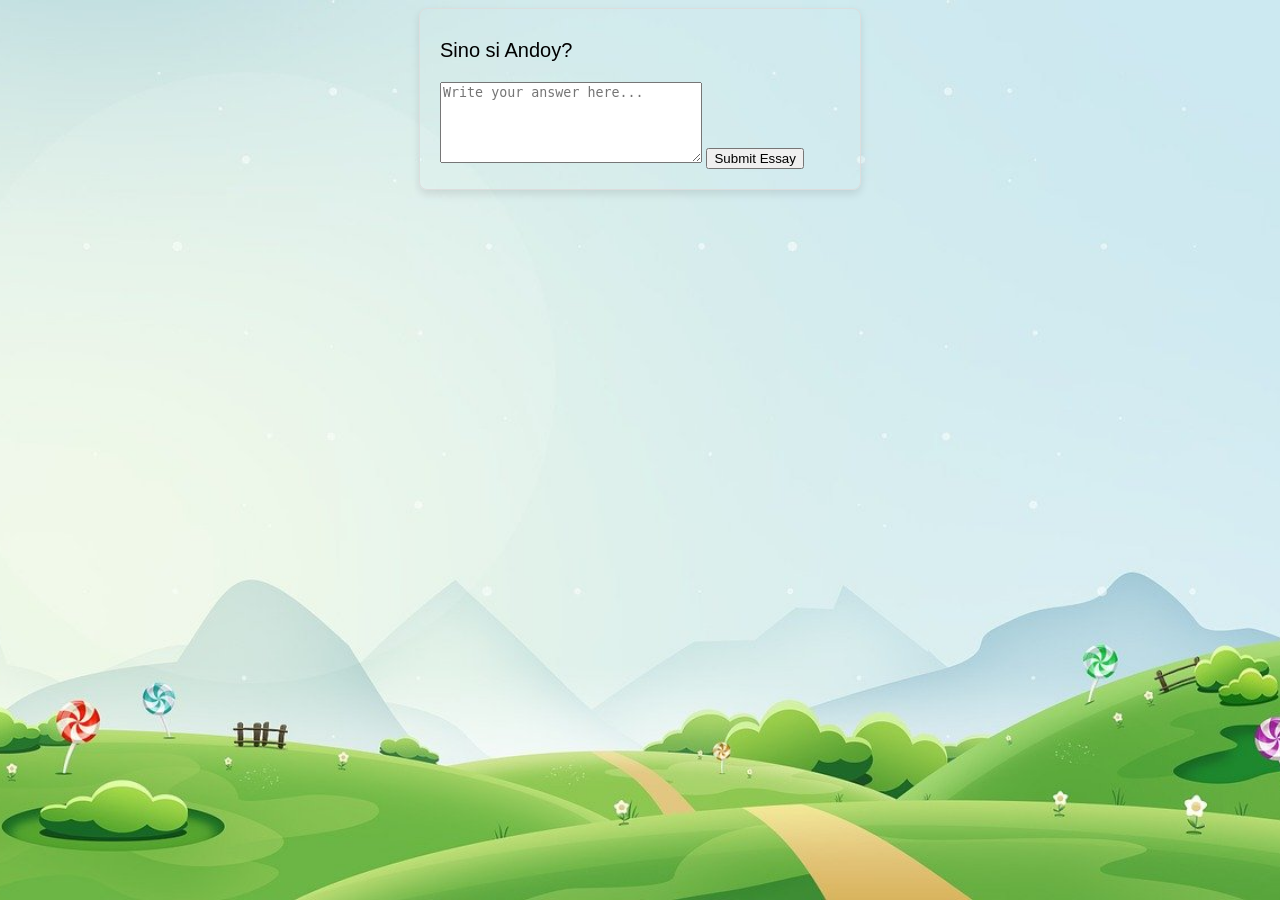
<file: Esp/esptest.html>
<!DOCTYPE html>
<html lang="en">
  <head>
    <meta charset="UTF-8" />
    <meta name="viewport" content="width=device-width, initial-scale=1.0" />
    <title>Pagsusulit</title>
    <style>
      /* Basic styling for the quiz */
      .quiz-container {
        font-family: Arial, sans-serif;
        max-width: 400px;
        margin: auto;
        padding: 20px;
        border: 1px solid #ddd;
        border-radius: 8px;
        box-shadow: 0 4px 8px rgba(0, 0, 0, 0.1);
      }
      .timer {
        font-size: 18px;
        color: #f00;
        margin-bottom: 10px;
      }
      .question {
        font-size: 20px;
        margin-bottom: 15px;
      }
      .choices {
        list-style-type: none;
        padding: 0;
      }
      .choices li {
        margin-bottom: 10px;
      }
      .essay-container {
        margin-top: 20px;
      }
    </style>
  </head>
  <body
    style="
      background-image: url(header2.jpg);
      background-position: center;
      background-size: cover;
      background-repeat: no-repeat;
      background-attachment: fixed;
    "
  >
    <div class="quiz-container">
      <div id="timer" class="timer"></div>
      <div id="question" class="question"></div>
      <ul id="choices" class="choices"></ul>

      <!-- Essay input field and button -->
      <div id="essayContainer" class="essay-container" style="display: none">
        <textarea
          id="essayAnswer"
          rows="5"
          cols="30"
          placeholder="Write your answer here..."
        ></textarea>
        <button onclick="submitEssay()">Submit Essay</button>
      </div>

      <button id="nextButton" onclick="nextQuestion()">Next Question</button>
      <button
        id="completeButton"
        onclick="completeQuiz()"
        style="display: none"
      >
        Complete Quiz
      </button>
      <div id="result" style="display: none; margin-top: 20px"></div>
    </div>

    <script src="quiz.js"></script>
  </body>
</html>
</file>
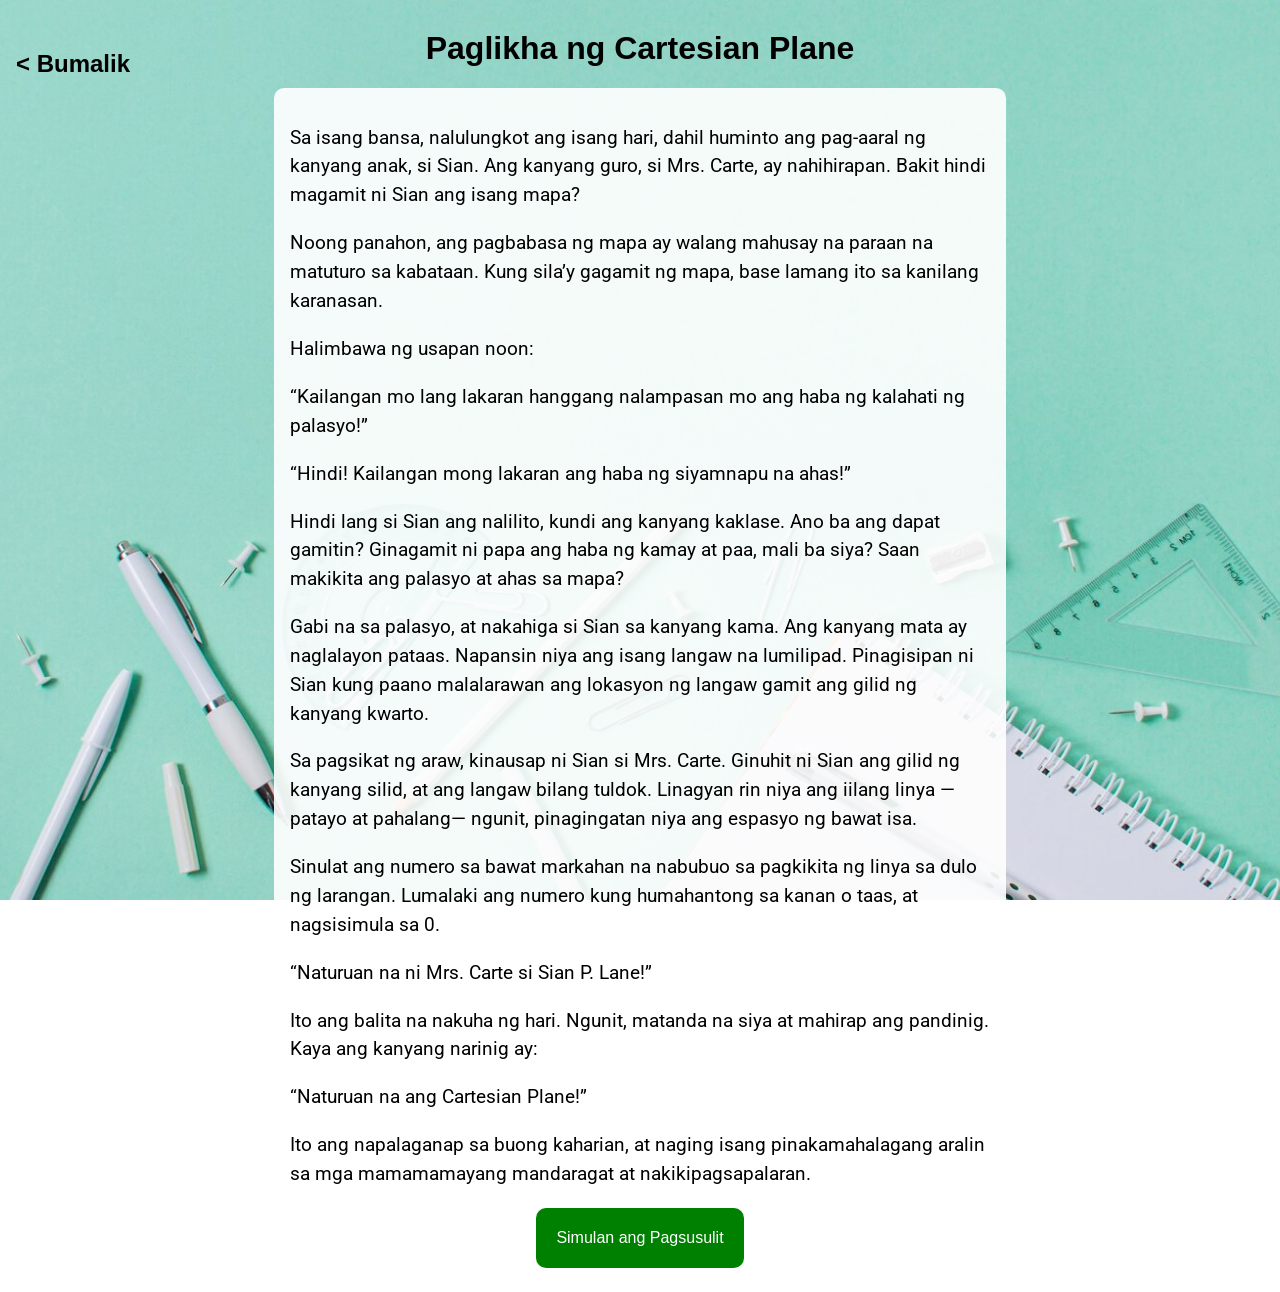
<file: Matematika/mathStory.html>
<!DOCTYPE html>
<html lang="en">
  <head>
    <meta charset="UTF-8" />
    <meta name="viewport" content="width=device-width, initial-scale=1.0" />
    <link rel="stylesheet" href="../story.css" />
    <title>Matematika</title>
  </head>
  <body style="background-image: url(./mathwallpaper.jpg)">
    <div style="position: fixed; left: 1em">
      <h2 class="back"><a href="../mgapaksa.html">&lt; Bumalik</a></h2>
    </div>
    <h1 style="text-align: center">Paglikha ng Cartesian Plane</h1>
    <div style="display: flex; justify-content: center">
      <div class="white-card">
        <p>
          Sa isang bansa, nalulungkot ang isang hari, dahil huminto ang
          pag-aaral ng kanyang anak, si Sian. Ang kanyang guro, si Mrs. Carte,
          ay nahihirapan. Bakit hindi magamit ni Sian ang isang mapa?
        </p>
        <p>
          Noong panahon, ang pagbabasa ng mapa ay walang mahusay na paraan na
          matuturo sa kabataan. Kung sila’y gagamit ng mapa, base lamang ito sa
          kanilang karanasan.
        </p>
        <p>Halimbawa ng usapan noon:</p>
        <p>
          “Kailangan mo lang lakaran hanggang nalampasan mo ang haba ng kalahati
          ng palasyo!”
        </p>
        <p>“Hindi! Kailangan mong lakaran ang haba ng siyamnapu na ahas!”</p>
        <p>
          Hindi lang si Sian ang nalilito, kundi ang kanyang kaklase. Ano ba ang
          dapat gamitin? Ginagamit ni papa ang haba ng kamay at paa, mali ba
          siya? Saan makikita ang palasyo at ahas sa mapa?
        </p>
        <p>
          Gabi na sa palasyo, at nakahiga si Sian sa kanyang kama. Ang kanyang
          mata ay naglalayon pataas. Napansin niya ang isang langaw na
          lumilipad. Pinagisipan ni Sian kung paano malalarawan ang lokasyon ng
          langaw gamit ang gilid ng kanyang kwarto.
        </p>
        <p>
          Sa pagsikat ng araw, kinausap ni Sian si Mrs. Carte. Ginuhit ni Sian
          ang gilid ng kanyang silid, at ang langaw bilang tuldok. Linagyan rin
          niya ang iilang linya —patayo at pahalang— ngunit, pinagingatan niya
          ang espasyo ng bawat isa.
        </p>
        <p>
          Sinulat ang numero sa bawat markahan na nabubuo sa pagkikita ng linya
          sa dulo ng larangan. Lumalaki ang numero kung humahantong sa kanan o
          taas, at nagsisimula sa 0.
        </p>
        <p>“Naturuan na ni Mrs. Carte si Sian P. Lane!”</p>
        <p>
          Ito ang balita na nakuha ng hari. Ngunit, matanda na siya at mahirap
          ang pandinig. Kaya ang kanyang narinig ay:
        </p>
        <p>“Naturuan na ang Cartesian Plane!”</p>
        <p>
          Ito ang napalaganap sa buong kaharian, at naging isang
          pinakamahalagang aralin sa mga mamamamayang mandaragat at
          nakikipagsapalaran.
        </p>

        <div style="text-align: center">
          <a href="./mathtest.html">
            <button class="test-button">Simulan ang Pagsusulit</button>
          </a>
        </div>
      </div>
    </div>
  </body>
</html>
</file>
<file: story.css>
@import url("https://fonts.googleapis.com/css2?family=Roboto:ital,wght@0,100;0,300;0,400;0,500;0,700;0,900;1,100;1,300;1,400;1,500;1,700;1,900&display=swap");

body {
  font-family: Arial, sans-serif;
  background-position: center;
  background-size: cover;
  background-repeat: no-repeat;
  background-attachment: fixed;
  /* overflow: hidden; */
  margin-top: 30px;
  transition: filter 0.5s ease-in-out;
}

.white-card {
  background-color: rgba(255, 255, 255, 0.9);
  padding: 1em;
  border-radius: 10px;
  width: 700px;
}

p {
  font-size: 1.2em;
  line-height: 1.5;
  font-family: "Roboto", sans-serif;
  font-weight: 400;
}

.test-button {
  background-color: green;
  padding: 1.3em;
  font-size: 1em;
  color: white;
  border: none;
  border-radius: 10px;
  cursor: pointer;
  transition: 0.3s;
}

a {
  text-decoration: none;
  color: inherit;
}

.back:hover {
  text-decoration: underline;
}

.test-button:hover {
  background-color: rgb(3, 82, 3);
}
</file>
